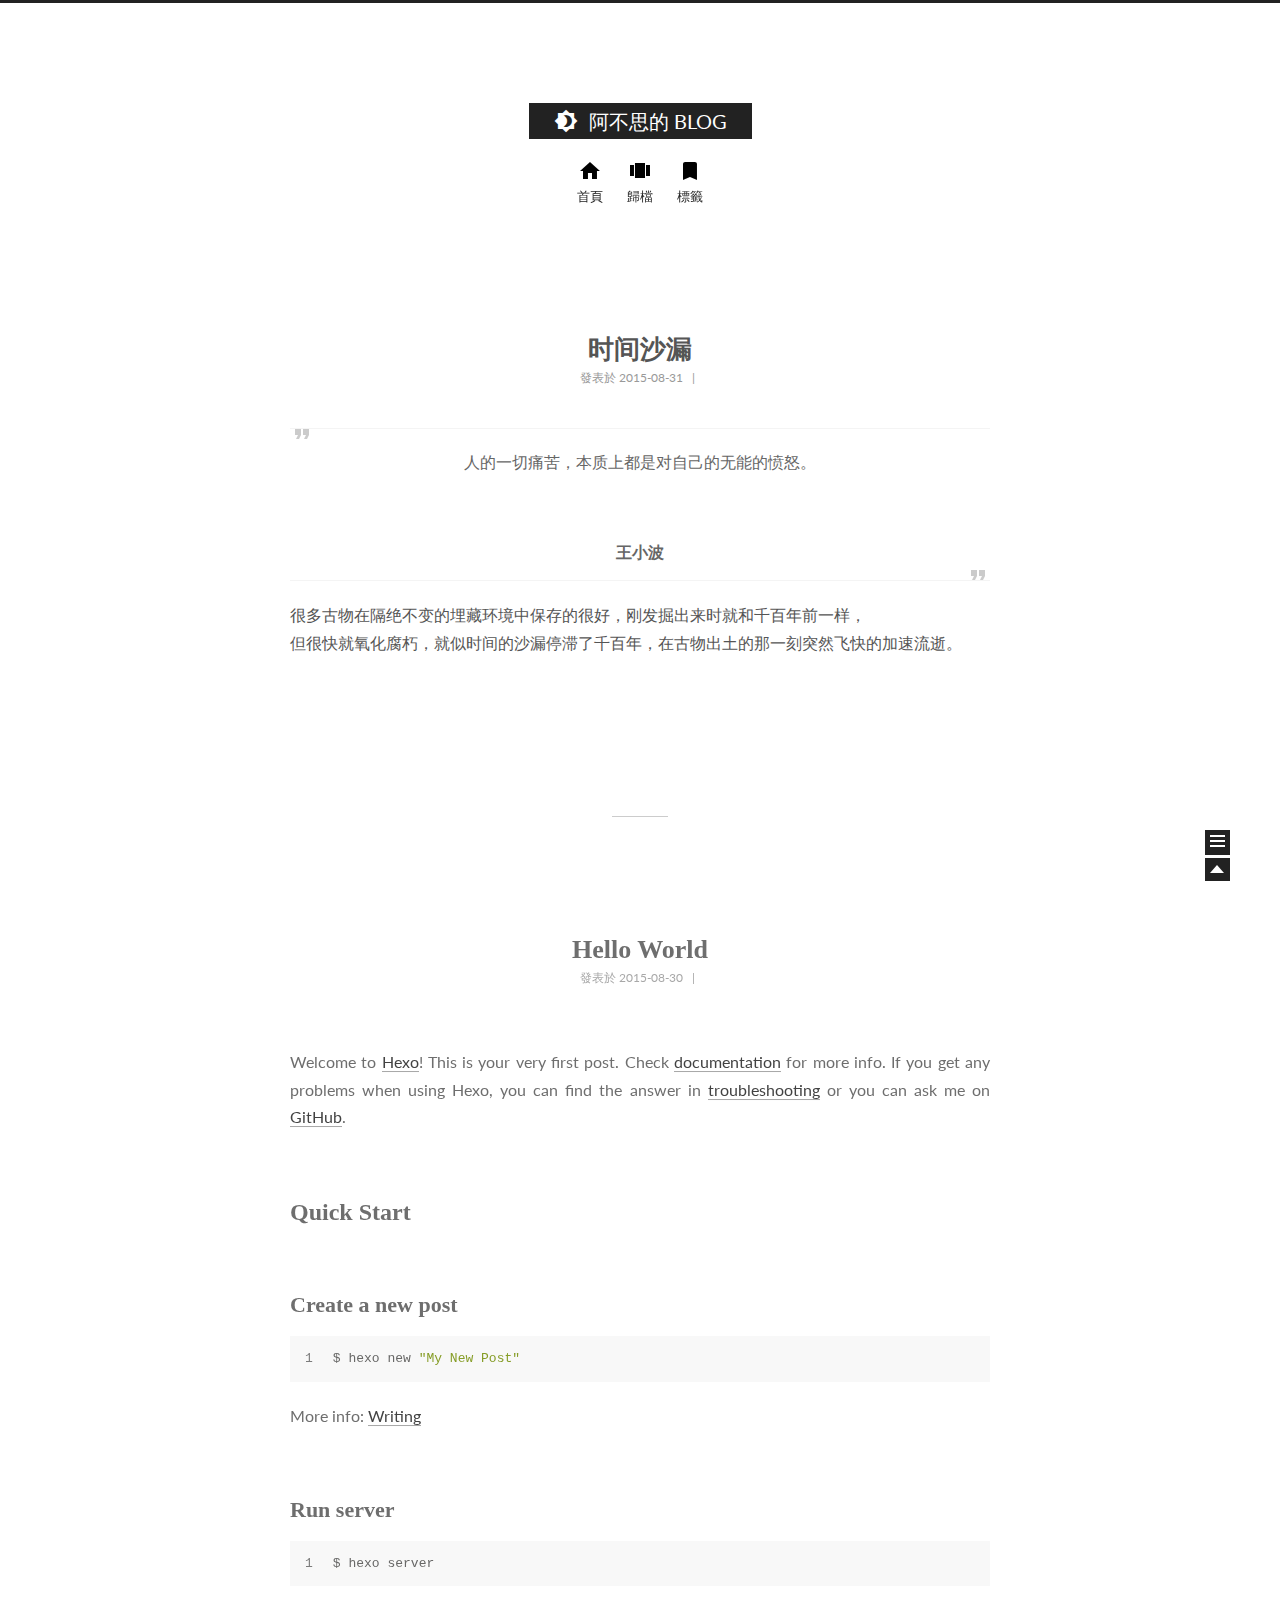
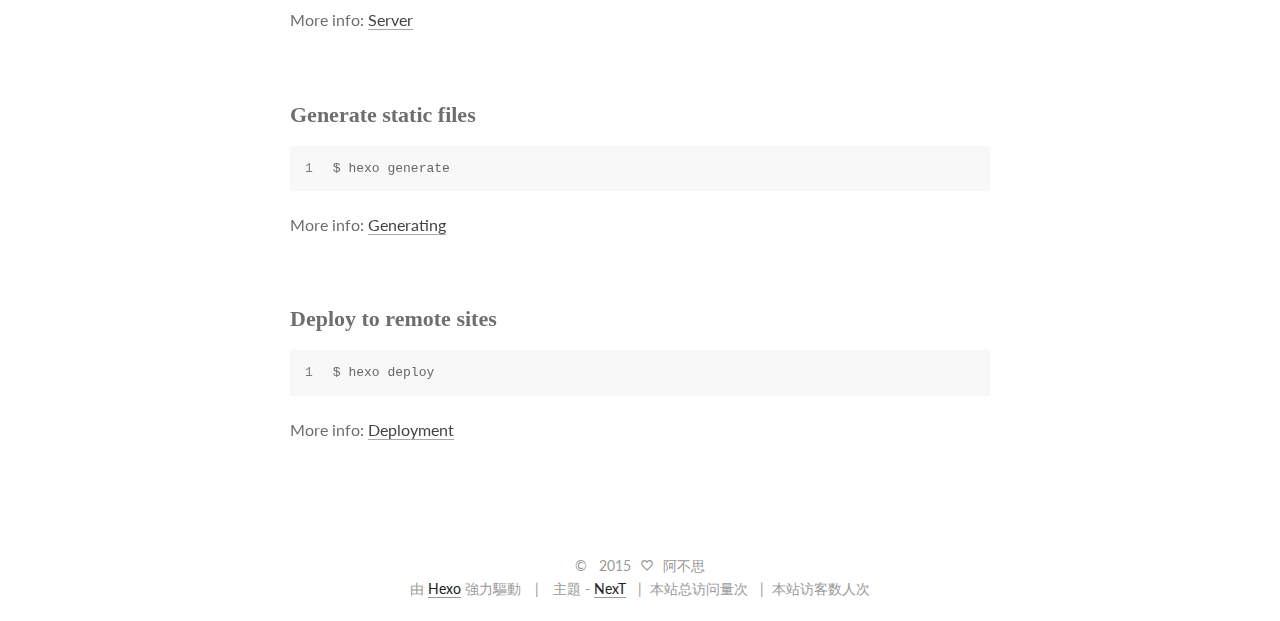
<file: index.html>
<!doctype html>
<html class="theme-next use-motion ">
<head>
  

<meta charset="UTF-8"/>
<meta http-equiv="X-UA-Compatible" content="IE=edge,chrome=1" />
<meta name="viewport" content="width=device-width, initial-scale=1, maximum-scale=1"/>


<meta http-equiv="Cache-Control" content="no-transform" />
<meta http-equiv="Cache-Control" content="no-siteapp" />






  <link rel="stylesheet" type="text/css" href="/vendors/fancybox/source/jquery.fancybox.css?v=2.1.5"/>



  <link href='//fonts.googleapis.com/css?family=Lato:300,400,700,400italic&subset=latin,latin-ext' rel='stylesheet' type='text/css'>


<link rel="stylesheet" type="text/css" href="/css/main.css?v=0.4.5.1"/>




  <meta name="keywords" content="Hexo,next" />





  <link rel="shorticon icon" type="image/x-icon" href="/favicon.ico?v=0.4.5.1" />


<meta name="description">
<meta property="og:type" content="website">
<meta property="og:title" content="阿不思的 BLOG">
<meta property="og:url" content="http://yoursite.com/index.html">
<meta property="og:site_name" content="阿不思的 BLOG">
<meta property="og:description">
<meta name="twitter:card" content="summary">
<meta name="twitter:title" content="阿不思的 BLOG">
<meta name="twitter:description">


<script type="text/javascript" id="hexo.configuration">
  var CONFIG = {
    scheme: '',
    sidebar: 'hide'
  };
</script>

  <title> 阿不思的 BLOG </title>
</head>

<body itemscope itemtype="http://schema.org/WebPage" lang="">

  <!--[if lte IE 8]>
  <div style=' clear: both; height: 59px; padding:0 0 0 15px; position: relative;margin:0 auto;'>
    <a href="http://windows.microsoft.com/en-US/internet-explorer/products/ie/home?ocid=ie6_countdown_bannercode">
      <img src="http://7u2nvr.com1.z0.glb.clouddn.com/picouterie.jpg" border="0" height="42" width="820"
           alt="You are using an outdated browser. For a faster, safer browsing experience, upgrade for free today or use other browser ,like chrome firefox safari."
           style='margin-left:auto;margin-right:auto;display: block;'/>
    </a>
  </div>
<![endif]-->
  

  <script type="text/javascript">
    var _hmt = _hmt || [];
    (function() {
      var hm = document.createElement("script");
      hm.src = "//hm.baidu.com/hm.js?976d9c7e65ac198fc6748b44a1c73de8";
      var s = document.getElementsByTagName("script")[0];
      s.parentNode.insertBefore(hm, s);
    })();
  </script>



  <div class="container one-column 
   page-home 
">
    <div class="headband"></div>

    <header id="header" class="header" itemscope itemtype="http://schema.org/WPHeader">
      <div class="header-inner"><h1 class="site-meta">
  <span class="logo-line-before"><i></i></span>
  <a href="/" class="brand" rel="start">
      <span class="logo">
        <i class="icon-next-logo"></i>
      </span>
      <span class="site-title">阿不思的 BLOG</span>
  </a>
  <span class="logo-line-after"><i></i></span>
</h1>

<div class="site-nav-toggle">
  <button>
    <span class="btn-bar"></span>
    <span class="btn-bar"></span>
    <span class="btn-bar"></span>
  </button>
</div>

<nav class="site-nav">
  

  
    <ul id="menu" class="menu ">
      
        
        <li class="menu-item menu-item-home">
          <a href="/" rel="section">
            <i class="menu-item-icon icon-next-home"></i> <br />
            首頁
          </a>
        </li>
      
        
        <li class="menu-item menu-item-archives">
          <a href="/archives" rel="section">
            <i class="menu-item-icon icon-next-archives"></i> <br />
            歸檔
          </a>
        </li>
      
        
        <li class="menu-item menu-item-tags">
          <a href="/tags" rel="section">
            <i class="menu-item-icon icon-next-tags"></i> <br />
            標籤
          </a>
        </li>
      

      
      
    </ul>
  

  
</nav>

 </div>
    </header>

    <main id="main" class="main">
      <div class="main-inner">
        <div id="content" class="content"> 
  <section id="posts" class="posts-expand">
    
      

  <article class="post post-type-normal " itemscope itemtype="http://schema.org/Article">
    <header class="post-header">

      
      
        <h1 class="post-title" itemprop="name headline">
          
          
            
              <a class="post-title-link" href="/2015/08/31/first/" itemprop="url">
                时间沙漏
              </a>
            
          
        </h1>
      

      <div class="post-meta">
        <span class="post-time">
          發表於
          <time itemprop="dateCreated" datetime="2015-08-31T22:07:13+08:00" content="2015-08-31">
            2015-08-31
          </time>
        </span>


        

        

        
          
            <span class="post-comments-count">
              &nbsp; | &nbsp;
              <a href="/2015/08/31/first/#comments" itemprop="discussionUrl">
                <span class="post-comments-count ds-thread-count" data-thread-key="2015/08/31/first/" itemprop="commentsCount"></span>
              </a>
            </span>
          
        
      </div>
    </header>

    <div class="post-body">

      
      

      
        
          <span itemprop="articleBody"><!-- Built-in tag (Require NexT 0.4.5 or above) -->
<blockquote class="blockquote-center"><p>人的一切痛苦，本质上都是对自己的无能的愤怒。</p>
<h6 id="王小波">王小波</h6></blockquote>
<p>很多古物在隔绝不变的埋藏环境中保存的很好，刚发掘出来时就和千百年前一样，<br>但很快就氧化腐朽，就似时间的沙漏停滞了千百年，在古物出土的那一刻突然飞快的加速流逝。</p>
</span>
        
      
    </div>

    <footer class="post-footer">
      

      

      
      
        <div class="post-eof"></div>
      
    </footer>
  </article>


    
      

  <article class="post post-type-normal " itemscope itemtype="http://schema.org/Article">
    <header class="post-header">

      
      
        <h1 class="post-title" itemprop="name headline">
          
          
            
              <a class="post-title-link" href="/2015/08/30/hello-world/" itemprop="url">
                Hello World
              </a>
            
          
        </h1>
      

      <div class="post-meta">
        <span class="post-time">
          發表於
          <time itemprop="dateCreated" datetime="2015-08-30T22:07:13+08:00" content="2015-08-30">
            2015-08-30
          </time>
        </span>


        

        

        
          
            <span class="post-comments-count">
              &nbsp; | &nbsp;
              <a href="/2015/08/30/hello-world/#comments" itemprop="discussionUrl">
                <span class="post-comments-count ds-thread-count" data-thread-key="2015/08/30/hello-world/" itemprop="commentsCount"></span>
              </a>
            </span>
          
        
      </div>
    </header>

    <div class="post-body">

      
      

      
        
          <span itemprop="articleBody"><p>Welcome to <a href="http://hexo.io/" target="_blank" rel="external">Hexo</a>! This is your very first post. Check <a href="http://hexo.io/docs/" target="_blank" rel="external">documentation</a> for more info. If you get any problems when using Hexo, you can find the answer in <a href="http://hexo.io/docs/troubleshooting.html" target="_blank" rel="external">troubleshooting</a> or you can ask me on <a href="https://github.com/hexojs/hexo/issues" target="_blank" rel="external">GitHub</a>.</p>
<h2 id="Quick_Start">Quick Start</h2><h3 id="Create_a_new_post">Create a new post</h3><figure class="highlight bash"><table><tr><td class="gutter"><pre><span class="line">1</span><br></pre></td><td class="code"><pre><span class="line">$ hexo new <span class="string">"My New Post"</span></span><br></pre></td></tr></table></figure>
<p>More info: <a href="http://hexo.io/docs/writing.html" target="_blank" rel="external">Writing</a></p>
<h3 id="Run_server">Run server</h3><figure class="highlight bash"><table><tr><td class="gutter"><pre><span class="line">1</span><br></pre></td><td class="code"><pre><span class="line">$ hexo server</span><br></pre></td></tr></table></figure>
<p>More info: <a href="http://hexo.io/docs/server.html" target="_blank" rel="external">Server</a></p>
<h3 id="Generate_static_files">Generate static files</h3><figure class="highlight bash"><table><tr><td class="gutter"><pre><span class="line">1</span><br></pre></td><td class="code"><pre><span class="line">$ hexo generate</span><br></pre></td></tr></table></figure>
<p>More info: <a href="http://hexo.io/docs/generating.html" target="_blank" rel="external">Generating</a></p>
<h3 id="Deploy_to_remote_sites">Deploy to remote sites</h3><figure class="highlight bash"><table><tr><td class="gutter"><pre><span class="line">1</span><br></pre></td><td class="code"><pre><span class="line">$ hexo deploy</span><br></pre></td></tr></table></figure>
<p>More info: <a href="http://hexo.io/docs/deployment.html" target="_blank" rel="external">Deployment</a></p>
</span>
        
      
    </div>

    <footer class="post-footer">
      

      

      
      
        <div class="post-eof"></div>
      
    </footer>
  </article>


    
  </section>

  
 </div>

        

        
      </div>

      
  
  <div class="sidebar-toggle">
    <div class="sidebar-toggle-line-wrap">
      <span class="sidebar-toggle-line sidebar-toggle-line-first"></span>
      <span class="sidebar-toggle-line sidebar-toggle-line-middle"></span>
      <span class="sidebar-toggle-line sidebar-toggle-line-last"></span>
    </div>
  </div>

  <aside id="sidebar" class="sidebar">
    <div class="sidebar-inner">

      

      <section class="site-overview">
        <div class="site-author motion-element" itemprop="author" itemscope itemtype="http://schema.org/Person">
          <img class="site-author-image" src="/uploads/avatar.jpg" alt="阿不思" itemprop="image"/>
          <p class="site-author-name" itemprop="name">阿不思</p>
        </div>
        <p class="site-description motion-element" itemprop="description"></p>
        <nav class="site-state motion-element">
          <div class="site-state-item site-state-posts">
            <a href="/archives">
              <span class="site-state-item-count">2</span>
              <span class="site-state-item-name">文章</span>
            </a>
          </div>

          <div class="site-state-item site-state-categories">
            
              <span class="site-state-item-count">0</span>
              <span class="site-state-item-name">分類</span>
              
          </div>

          <div class="site-state-item site-state-tags">
            <a href="/tags">
              <span class="site-state-item-count">1</span>
              <span class="site-state-item-name">標籤</span>
              </a>
          </div>

        </nav>

        

        <div class="links-of-author motion-element">
          
            
              <span class="links-of-author-item">
                <a href="https://github.com/albus0x01" target="_blank">github</a>
              </span>
            
          
        </div>

        
        

        <div class="links-of-author motion-element">
          
        </div>

      </section>

      

    </div>
  </aside>


    </main>

    <footer id="footer" class="footer">
      <div class="footer-inner"> <div class="copyright" >
  
  &copy; &nbsp; 
  <span itemprop="copyrightYear">2015</span>
  <span class="with-love">
    <i class="icon-next-heart"></i>
  </span>
  <span class="author" itemprop="copyrightHolder">阿不思</span>
</div>

<div class="powered-by">
  由 <a class="theme-link" href="http://hexo.io">Hexo</a> 強力驅動
</div>

<div class="theme-info">
  主題 -
  <a class="theme-link" href="https://github.com/iissnan/hexo-theme-next">
    NexT
  </a>
</div>



<script async src="https://dn-lbstatics.qbox.me/busuanzi/2.3/busuanzi.pure.mini.js">
</script>
<span id="busuanzi_container_site_pv">
    &nbsp; | &nbsp;本站总访问量<span id="busuanzi_value_site_pv"></span>次
</span>
<span id="busuanzi_container_site_uv">
  &nbsp; | &nbsp;本站访客数<span id="busuanzi_value_site_uv"></span>人次
</span> </div>
    </footer>

    <div class="back-to-top"></div>
  </div>

  <script type="text/javascript" src="/vendors/jquery/index.js?v=2.1.3"></script>

  
  
  
    

  
    
  

  <script type="text/javascript">
    var duoshuoQuery = {short_name:"albus"};
    (function() {
      var ds = document.createElement('script');
      ds.type = 'text/javascript';ds.async = true;
      ds.src = (document.location.protocol == 'https:' ? 'https:' : 'http:') + '//static.duoshuo.com/embed.js';
      ds.charset = 'UTF-8';
      (document.getElementsByTagName('head')[0]
      || document.getElementsByTagName('body')[0]).appendChild(ds);
    })();
  </script>
    
     
  	<script src="/js/ua-parser.min.js"></script>
  	<script src="/js/hook-duoshuo.js"></script>
  

    
  
  
  <script type="text/javascript" src="/vendors/fancybox/source/jquery.fancybox.pack.js"></script>
  <script type="text/javascript" src="/js/fancy-box.js?v=0.4.5.1"></script>


  <script type="text/javascript" src="/js/helpers.js?v=0.4.5.1"></script>
  

  <script type="text/javascript" src="/vendors/velocity/velocity.min.js"></script>
  <script type="text/javascript" src="/vendors/velocity/velocity.ui.min.js"></script>

  <script type="text/javascript" src="/js/motion_global.js?v=0.4.5.1" id="motion.global"></script>




  <script type="text/javascript" src="/js/nav-toggle.js?v=0.4.5.1"></script>
  <script type="text/javascript" src="/vendors/fastclick/lib/fastclick.min.js?v=1.0.6"></script>

  

  <script type="text/javascript">
    $(document).ready(function () {
      if (CONFIG.sidebar === 'always') {
        displaySidebar();
      }
      if (isMobile()) {
        FastClick.attach(document.body);
      }
    });
  </script>

  
<script type="text/x-mathjax-config">
  MathJax.Hub.Config({
    tex2jax: {
      inlineMath: [ ['$','$'], ["\\(","\\)"]  ],
      processEscapes: true,
      skipTags: ['script', 'noscript', 'style', 'textarea', 'pre', 'code']
    }
  });
</script>

<script type="text/x-mathjax-config">
  MathJax.Hub.Queue(function() {
    var all = MathJax.Hub.getAllJax(), i;
    for (i=0; i < all.length; i += 1) {
      all[i].SourceElement().parentNode.className += ' has-jax';
    }
  });
</script>

<script type="text/javascript" src="https://cdn.mathjax.org/mathjax/latest/MathJax.js?config=TeX-AMS-MML_HTMLorMML"></script>


  
  

  
  <script type="text/javascript" src="/js/lazyload.js"></script>
  <script type="text/javascript">
    $(function () {
      $("#posts").find('img').lazyload({
        placeholder: "/images/loading.gif",
        effect: "fadeIn"
      });
    });
  </script>
</body>
</html>
</file>
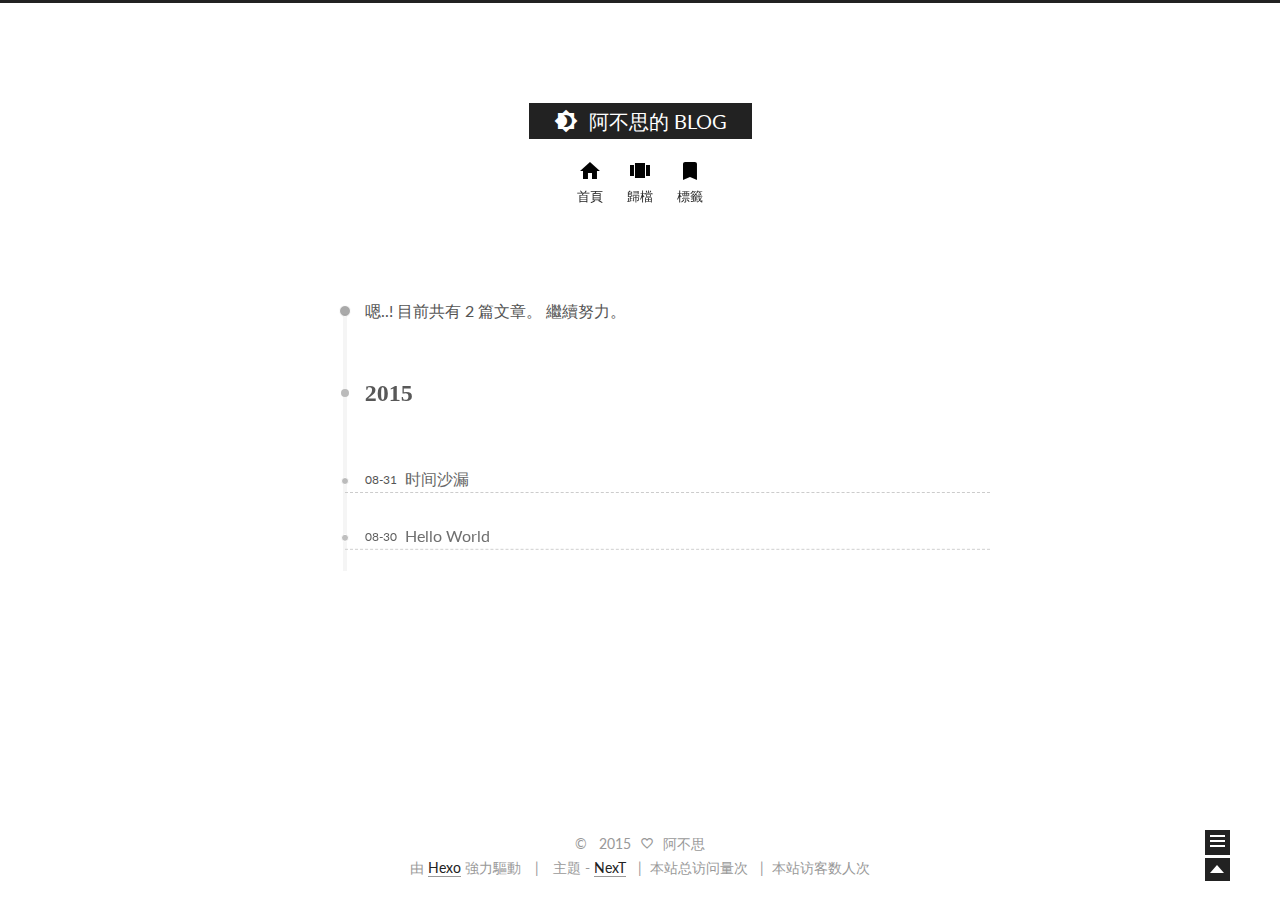
<file: archives/index.html>
<!doctype html>
<html class="theme-next use-motion ">
<head>
  

<meta charset="UTF-8"/>
<meta http-equiv="X-UA-Compatible" content="IE=edge,chrome=1" />
<meta name="viewport" content="width=device-width, initial-scale=1, maximum-scale=1"/>


<meta http-equiv="Cache-Control" content="no-transform" />
<meta http-equiv="Cache-Control" content="no-siteapp" />






  <link rel="stylesheet" type="text/css" href="/vendors/fancybox/source/jquery.fancybox.css?v=2.1.5"/>



  <link href='//fonts.googleapis.com/css?family=Lato:300,400,700,400italic&subset=latin,latin-ext' rel='stylesheet' type='text/css'>


<link rel="stylesheet" type="text/css" href="/css/main.css?v=0.4.5.1"/>




  <meta name="keywords" content="Hexo,next" />





  <link rel="shorticon icon" type="image/x-icon" href="/favicon.ico?v=0.4.5.1" />


<meta name="description">
<meta property="og:type" content="website">
<meta property="og:title" content="阿不思的 BLOG">
<meta property="og:url" content="http://yoursite.com/archives/index.html">
<meta property="og:site_name" content="阿不思的 BLOG">
<meta property="og:description">
<meta name="twitter:card" content="summary">
<meta name="twitter:title" content="阿不思的 BLOG">
<meta name="twitter:description">


<script type="text/javascript" id="hexo.configuration">
  var CONFIG = {
    scheme: '',
    sidebar: 'hide'
  };
</script>

  <title> 歸檔 | 阿不思的 BLOG </title>
</head>

<body itemscope itemtype="http://schema.org/WebPage" lang="">

  <!--[if lte IE 8]>
  <div style=' clear: both; height: 59px; padding:0 0 0 15px; position: relative;margin:0 auto;'>
    <a href="http://windows.microsoft.com/en-US/internet-explorer/products/ie/home?ocid=ie6_countdown_bannercode">
      <img src="http://7u2nvr.com1.z0.glb.clouddn.com/picouterie.jpg" border="0" height="42" width="820"
           alt="You are using an outdated browser. For a faster, safer browsing experience, upgrade for free today or use other browser ,like chrome firefox safari."
           style='margin-left:auto;margin-right:auto;display: block;'/>
    </a>
  </div>
<![endif]-->
  

  <script type="text/javascript">
    var _hmt = _hmt || [];
    (function() {
      var hm = document.createElement("script");
      hm.src = "//hm.baidu.com/hm.js?976d9c7e65ac198fc6748b44a1c73de8";
      var s = document.getElementsByTagName("script")[0];
      s.parentNode.insertBefore(hm, s);
    })();
  </script>



  <div class="container one-column  page-archive ">
    <div class="headband"></div>

    <header id="header" class="header" itemscope itemtype="http://schema.org/WPHeader">
      <div class="header-inner"><h1 class="site-meta">
  <span class="logo-line-before"><i></i></span>
  <a href="/" class="brand" rel="start">
      <span class="logo">
        <i class="icon-next-logo"></i>
      </span>
      <span class="site-title">阿不思的 BLOG</span>
  </a>
  <span class="logo-line-after"><i></i></span>
</h1>

<div class="site-nav-toggle">
  <button>
    <span class="btn-bar"></span>
    <span class="btn-bar"></span>
    <span class="btn-bar"></span>
  </button>
</div>

<nav class="site-nav">
  

  
    <ul id="menu" class="menu ">
      
        
        <li class="menu-item menu-item-home">
          <a href="/" rel="section">
            <i class="menu-item-icon icon-next-home"></i> <br />
            首頁
          </a>
        </li>
      
        
        <li class="menu-item menu-item-archives">
          <a href="/archives" rel="section">
            <i class="menu-item-icon icon-next-archives"></i> <br />
            歸檔
          </a>
        </li>
      
        
        <li class="menu-item menu-item-tags">
          <a href="/tags" rel="section">
            <i class="menu-item-icon icon-next-tags"></i> <br />
            標籤
          </a>
        </li>
      

      
      
    </ul>
  

  
</nav>

 </div>
    </header>

    <main id="main" class="main">
      <div class="main-inner">
        <div id="content" class="content"> 

  <section id="posts" class="posts-collapse">
    <span class="archive-move-on"></span>

    <span class="archive-page-counter">
      
      
      
        
      
      嗯..! 目前共有 2 篇文章。 繼續努力。
    </span>

    

      
      
      

      
        
        <div class="collection-title">
          <h2 class="archive-year motion-element" id="archive-year-2015">2015</h2>
        </div>
      
      

      

  <article class="post post-type-normal"itemscope itemtype="http://schema.org/Article">
    <header class="post-header">

      <h1 class="post-title">
        
            <a class="post-title-link" href="/2015/08/31/first/" itemprop="url">
              <span itemprop="name">时间沙漏</span>
            </a>
        
      </h1>

      <div class="post-meta">
        <time class="post-time" datetime="2015-08-31T14:07:13.000Z" itemprop="dateCreated" content="2015-08-31"> 08-31 </time>
      </div>

    </header>
  </article>



    

      
      
      

      
      

      

  <article class="post post-type-normal"itemscope itemtype="http://schema.org/Article">
    <header class="post-header">

      <h1 class="post-title">
        
            <a class="post-title-link" href="/2015/08/30/hello-world/" itemprop="url">
              <span itemprop="name">Hello World</span>
            </a>
        
      </h1>

      <div class="post-meta">
        <time class="post-time" datetime="2015-08-30T14:07:13.000Z" itemprop="dateCreated" content="2015-08-30"> 08-30 </time>
      </div>

    </header>
  </article>



    

  </section>

  

 </div>

        

        
      </div>

      
  
  <div class="sidebar-toggle">
    <div class="sidebar-toggle-line-wrap">
      <span class="sidebar-toggle-line sidebar-toggle-line-first"></span>
      <span class="sidebar-toggle-line sidebar-toggle-line-middle"></span>
      <span class="sidebar-toggle-line sidebar-toggle-line-last"></span>
    </div>
  </div>

  <aside id="sidebar" class="sidebar">
    <div class="sidebar-inner">

      

      <section class="site-overview">
        <div class="site-author motion-element" itemprop="author" itemscope itemtype="http://schema.org/Person">
          <img class="site-author-image" src="/uploads/avatar.jpg" alt="阿不思" itemprop="image"/>
          <p class="site-author-name" itemprop="name">阿不思</p>
        </div>
        <p class="site-description motion-element" itemprop="description"></p>
        <nav class="site-state motion-element">
          <div class="site-state-item site-state-posts">
            <a href="/archives">
              <span class="site-state-item-count">2</span>
              <span class="site-state-item-name">文章</span>
            </a>
          </div>

          <div class="site-state-item site-state-categories">
            
              <span class="site-state-item-count">0</span>
              <span class="site-state-item-name">分類</span>
              
          </div>

          <div class="site-state-item site-state-tags">
            <a href="/tags">
              <span class="site-state-item-count">1</span>
              <span class="site-state-item-name">標籤</span>
              </a>
          </div>

        </nav>

        

        <div class="links-of-author motion-element">
          
            
              <span class="links-of-author-item">
                <a href="https://github.com/albus0x01" target="_blank">github</a>
              </span>
            
          
        </div>

        
        

        <div class="links-of-author motion-element">
          
        </div>

      </section>

      

    </div>
  </aside>


    </main>

    <footer id="footer" class="footer">
      <div class="footer-inner"> <div class="copyright" >
  
  &copy; &nbsp; 
  <span itemprop="copyrightYear">2015</span>
  <span class="with-love">
    <i class="icon-next-heart"></i>
  </span>
  <span class="author" itemprop="copyrightHolder">阿不思</span>
</div>

<div class="powered-by">
  由 <a class="theme-link" href="http://hexo.io">Hexo</a> 強力驅動
</div>

<div class="theme-info">
  主題 -
  <a class="theme-link" href="https://github.com/iissnan/hexo-theme-next">
    NexT
  </a>
</div>



<script async src="https://dn-lbstatics.qbox.me/busuanzi/2.3/busuanzi.pure.mini.js">
</script>
<span id="busuanzi_container_site_pv">
    &nbsp; | &nbsp;本站总访问量<span id="busuanzi_value_site_pv"></span>次
</span>
<span id="busuanzi_container_site_uv">
  &nbsp; | &nbsp;本站访客数<span id="busuanzi_value_site_uv"></span>人次
</span> </div>
    </footer>

    <div class="back-to-top"></div>
  </div>

  <script type="text/javascript" src="/vendors/jquery/index.js?v=2.1.3"></script>

  
  
  
    <script type="text/javascript">
      postMotionOptions = {stagger: 100, drag: true};
    </script>
  

  
    

  
    
  

  <script type="text/javascript">
    var duoshuoQuery = {short_name:"albus"};
    (function() {
      var ds = document.createElement('script');
      ds.type = 'text/javascript';ds.async = true;
      ds.src = (document.location.protocol == 'https:' ? 'https:' : 'http:') + '//static.duoshuo.com/embed.js';
      ds.charset = 'UTF-8';
      (document.getElementsByTagName('head')[0]
      || document.getElementsByTagName('body')[0]).appendChild(ds);
    })();
  </script>
    
     
  	<script src="/js/ua-parser.min.js"></script>
  	<script src="/js/hook-duoshuo.js"></script>
  

    
  
  
  <script type="text/javascript" src="/vendors/fancybox/source/jquery.fancybox.pack.js"></script>
  <script type="text/javascript" src="/js/fancy-box.js?v=0.4.5.1"></script>


  <script type="text/javascript" src="/js/helpers.js?v=0.4.5.1"></script>
  

  <script type="text/javascript" src="/vendors/velocity/velocity.min.js"></script>
  <script type="text/javascript" src="/vendors/velocity/velocity.ui.min.js"></script>

  <script type="text/javascript" src="/js/motion_global.js?v=0.4.5.1" id="motion.global"></script>




  <script type="text/javascript" src="/js/nav-toggle.js?v=0.4.5.1"></script>
  <script type="text/javascript" src="/vendors/fastclick/lib/fastclick.min.js?v=1.0.6"></script>

  
  
    <script type="text/javascript" id="motion.page.archive">
      $('.archive-year').velocity('transition.slideLeftIn');
    </script>
  


  <script type="text/javascript">
    $(document).ready(function () {
      if (CONFIG.sidebar === 'always') {
        displaySidebar();
      }
      if (isMobile()) {
        FastClick.attach(document.body);
      }
    });
  </script>

  
<script type="text/x-mathjax-config">
  MathJax.Hub.Config({
    tex2jax: {
      inlineMath: [ ['$','$'], ["\\(","\\)"]  ],
      processEscapes: true,
      skipTags: ['script', 'noscript', 'style', 'textarea', 'pre', 'code']
    }
  });
</script>

<script type="text/x-mathjax-config">
  MathJax.Hub.Queue(function() {
    var all = MathJax.Hub.getAllJax(), i;
    for (i=0; i < all.length; i += 1) {
      all[i].SourceElement().parentNode.className += ' has-jax';
    }
  });
</script>

<script type="text/javascript" src="https://cdn.mathjax.org/mathjax/latest/MathJax.js?config=TeX-AMS-MML_HTMLorMML"></script>


  
  

  
  <script type="text/javascript" src="/js/lazyload.js"></script>
  <script type="text/javascript">
    $(function () {
      $("#posts").find('img').lazyload({
        placeholder: "/images/loading.gif",
        effect: "fadeIn"
      });
    });
  </script>
</body>
</html>
</file>
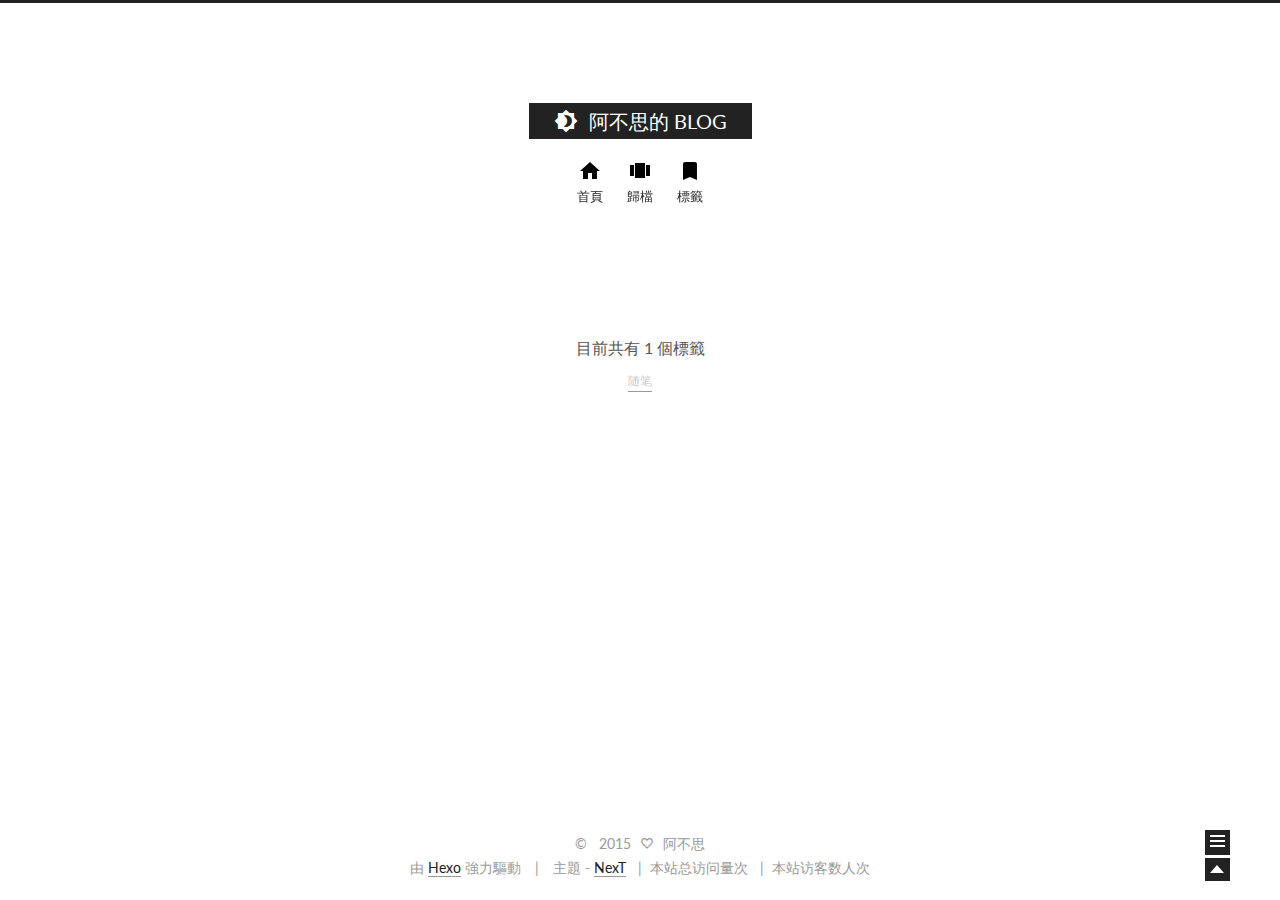
<file: tags/index.html>
<!doctype html>
<html class="theme-next use-motion ">
<head>
  

<meta charset="UTF-8"/>
<meta http-equiv="X-UA-Compatible" content="IE=edge,chrome=1" />
<meta name="viewport" content="width=device-width, initial-scale=1, maximum-scale=1"/>


<meta http-equiv="Cache-Control" content="no-transform" />
<meta http-equiv="Cache-Control" content="no-siteapp" />






  <link rel="stylesheet" type="text/css" href="/vendors/fancybox/source/jquery.fancybox.css?v=2.1.5"/>



  <link href='//fonts.googleapis.com/css?family=Lato:300,400,700,400italic&subset=latin,latin-ext' rel='stylesheet' type='text/css'>


<link rel="stylesheet" type="text/css" href="/css/main.css?v=0.4.5.1"/>




  <meta name="keywords" content="Hexo,next" />





  <link rel="shorticon icon" type="image/x-icon" href="/favicon.ico?v=0.4.5.1" />


<meta name="description">
<meta property="og:type" content="website">
<meta property="og:title" content="Tagcloud">
<meta property="og:url" content="http://yoursite.com/tags/index.html">
<meta property="og:site_name" content="阿不思的 BLOG">
<meta property="og:description">
<meta property="og:updated_time" content="2015-08-31T13:15:37.608Z">
<meta name="twitter:card" content="summary">
<meta name="twitter:title" content="Tagcloud">
<meta name="twitter:description">


<script type="text/javascript" id="hexo.configuration">
  var CONFIG = {
    scheme: '',
    sidebar: 'hide'
  };
</script>

  <title>
  

  
    標籤 | 阿不思的 BLOG
  
</title>
</head>

<body itemscope itemtype="http://schema.org/WebPage" lang="">

  <!--[if lte IE 8]>
  <div style=' clear: both; height: 59px; padding:0 0 0 15px; position: relative;margin:0 auto;'>
    <a href="http://windows.microsoft.com/en-US/internet-explorer/products/ie/home?ocid=ie6_countdown_bannercode">
      <img src="http://7u2nvr.com1.z0.glb.clouddn.com/picouterie.jpg" border="0" height="42" width="820"
           alt="You are using an outdated browser. For a faster, safer browsing experience, upgrade for free today or use other browser ,like chrome firefox safari."
           style='margin-left:auto;margin-right:auto;display: block;'/>
    </a>
  </div>
<![endif]-->
  

  <script type="text/javascript">
    var _hmt = _hmt || [];
    (function() {
      var hm = document.createElement("script");
      hm.src = "//hm.baidu.com/hm.js?976d9c7e65ac198fc6748b44a1c73de8";
      var s = document.getElementsByTagName("script")[0];
      s.parentNode.insertBefore(hm, s);
    })();
  </script>



  <div class="container one-column ">
    <div class="headband"></div>

    <header id="header" class="header" itemscope itemtype="http://schema.org/WPHeader">
      <div class="header-inner"><h1 class="site-meta">
  <span class="logo-line-before"><i></i></span>
  <a href="/" class="brand" rel="start">
      <span class="logo">
        <i class="icon-next-logo"></i>
      </span>
      <span class="site-title">阿不思的 BLOG</span>
  </a>
  <span class="logo-line-after"><i></i></span>
</h1>

<div class="site-nav-toggle">
  <button>
    <span class="btn-bar"></span>
    <span class="btn-bar"></span>
    <span class="btn-bar"></span>
  </button>
</div>

<nav class="site-nav">
  

  
    <ul id="menu" class="menu ">
      
        
        <li class="menu-item menu-item-home">
          <a href="/" rel="section">
            <i class="menu-item-icon icon-next-home"></i> <br />
            首頁
          </a>
        </li>
      
        
        <li class="menu-item menu-item-archives">
          <a href="/archives" rel="section">
            <i class="menu-item-icon icon-next-archives"></i> <br />
            歸檔
          </a>
        </li>
      
        
        <li class="menu-item menu-item-tags">
          <a href="/tags" rel="section">
            <i class="menu-item-icon icon-next-tags"></i> <br />
            標籤
          </a>
        </li>
      

      
      
    </ul>
  

  
</nav>

 </div>
    </header>

    <main id="main" class="main">
      <div class="main-inner">
        <div id="content" class="content"> 

  <div id="posts" class="posts-expand">
    
    
      <div class="tag-cloud">
        <div class="tag-cloud-title">
            目前共有 1 個標籤
        </div>
        <div class="tag-cloud-tags">
          <a href="/tags/随笔/" style="font-size: 12px; color: #ccc">随笔</a>
        </div>
      </div>
    
  </div>

 </div>

        

        
      </div>

      
  
  <div class="sidebar-toggle">
    <div class="sidebar-toggle-line-wrap">
      <span class="sidebar-toggle-line sidebar-toggle-line-first"></span>
      <span class="sidebar-toggle-line sidebar-toggle-line-middle"></span>
      <span class="sidebar-toggle-line sidebar-toggle-line-last"></span>
    </div>
  </div>

  <aside id="sidebar" class="sidebar">
    <div class="sidebar-inner">

      

      <section class="site-overview">
        <div class="site-author motion-element" itemprop="author" itemscope itemtype="http://schema.org/Person">
          <img class="site-author-image" src="/uploads/avatar.jpg" alt="阿不思" itemprop="image"/>
          <p class="site-author-name" itemprop="name">阿不思</p>
        </div>
        <p class="site-description motion-element" itemprop="description"></p>
        <nav class="site-state motion-element">
          <div class="site-state-item site-state-posts">
            <a href="/archives">
              <span class="site-state-item-count">2</span>
              <span class="site-state-item-name">文章</span>
            </a>
          </div>

          <div class="site-state-item site-state-categories">
            
              <span class="site-state-item-count">0</span>
              <span class="site-state-item-name">分類</span>
              
          </div>

          <div class="site-state-item site-state-tags">
            <a href="/tags">
              <span class="site-state-item-count">1</span>
              <span class="site-state-item-name">標籤</span>
              </a>
          </div>

        </nav>

        

        <div class="links-of-author motion-element">
          
            
              <span class="links-of-author-item">
                <a href="https://github.com/albus0x01" target="_blank">github</a>
              </span>
            
          
        </div>

        
        

        <div class="links-of-author motion-element">
          
        </div>

      </section>

      

    </div>
  </aside>


    </main>

    <footer id="footer" class="footer">
      <div class="footer-inner"> <div class="copyright" >
  
  &copy; &nbsp; 
  <span itemprop="copyrightYear">2015</span>
  <span class="with-love">
    <i class="icon-next-heart"></i>
  </span>
  <span class="author" itemprop="copyrightHolder">阿不思</span>
</div>

<div class="powered-by">
  由 <a class="theme-link" href="http://hexo.io">Hexo</a> 強力驅動
</div>

<div class="theme-info">
  主題 -
  <a class="theme-link" href="https://github.com/iissnan/hexo-theme-next">
    NexT
  </a>
</div>



<script async src="https://dn-lbstatics.qbox.me/busuanzi/2.3/busuanzi.pure.mini.js">
</script>
<span id="busuanzi_container_site_pv">
    &nbsp; | &nbsp;本站总访问量<span id="busuanzi_value_site_pv"></span>次
</span>
<span id="busuanzi_container_site_uv">
  &nbsp; | &nbsp;本站访客数<span id="busuanzi_value_site_uv"></span>人次
</span> </div>
    </footer>

    <div class="back-to-top"></div>
  </div>

  <script type="text/javascript" src="/vendors/jquery/index.js?v=2.1.3"></script>

  
  
  
    

  
    
  

  <script type="text/javascript">
    var duoshuoQuery = {short_name:"albus"};
    (function() {
      var ds = document.createElement('script');
      ds.type = 'text/javascript';ds.async = true;
      ds.src = (document.location.protocol == 'https:' ? 'https:' : 'http:') + '//static.duoshuo.com/embed.js';
      ds.charset = 'UTF-8';
      (document.getElementsByTagName('head')[0]
      || document.getElementsByTagName('body')[0]).appendChild(ds);
    })();
  </script>
    
     
  	<script src="/js/ua-parser.min.js"></script>
  	<script src="/js/hook-duoshuo.js"></script>
  

    
  
  
  <script type="text/javascript" src="/vendors/fancybox/source/jquery.fancybox.pack.js"></script>
  <script type="text/javascript" src="/js/fancy-box.js?v=0.4.5.1"></script>


  <script type="text/javascript" src="/js/helpers.js?v=0.4.5.1"></script>
  

  <script type="text/javascript" src="/vendors/velocity/velocity.min.js"></script>
  <script type="text/javascript" src="/vendors/velocity/velocity.ui.min.js"></script>

  <script type="text/javascript" src="/js/motion_global.js?v=0.4.5.1" id="motion.global"></script>




  <script type="text/javascript" src="/js/nav-toggle.js?v=0.4.5.1"></script>
  <script type="text/javascript" src="/vendors/fastclick/lib/fastclick.min.js?v=1.0.6"></script>

  

  <script type="text/javascript">
    $(document).ready(function () {
      if (CONFIG.sidebar === 'always') {
        displaySidebar();
      }
      if (isMobile()) {
        FastClick.attach(document.body);
      }
    });
  </script>

  
<script type="text/x-mathjax-config">
  MathJax.Hub.Config({
    tex2jax: {
      inlineMath: [ ['$','$'], ["\\(","\\)"]  ],
      processEscapes: true,
      skipTags: ['script', 'noscript', 'style', 'textarea', 'pre', 'code']
    }
  });
</script>

<script type="text/x-mathjax-config">
  MathJax.Hub.Queue(function() {
    var all = MathJax.Hub.getAllJax(), i;
    for (i=0; i < all.length; i += 1) {
      all[i].SourceElement().parentNode.className += ' has-jax';
    }
  });
</script>

<script type="text/javascript" src="https://cdn.mathjax.org/mathjax/latest/MathJax.js?config=TeX-AMS-MML_HTMLorMML"></script>


  
  

  
  <script type="text/javascript" src="/js/lazyload.js"></script>
  <script type="text/javascript">
    $(function () {
      $("#posts").find('img').lazyload({
        placeholder: "/images/loading.gif",
        effect: "fadeIn"
      });
    });
  </script>
</body>
</html>
</file>
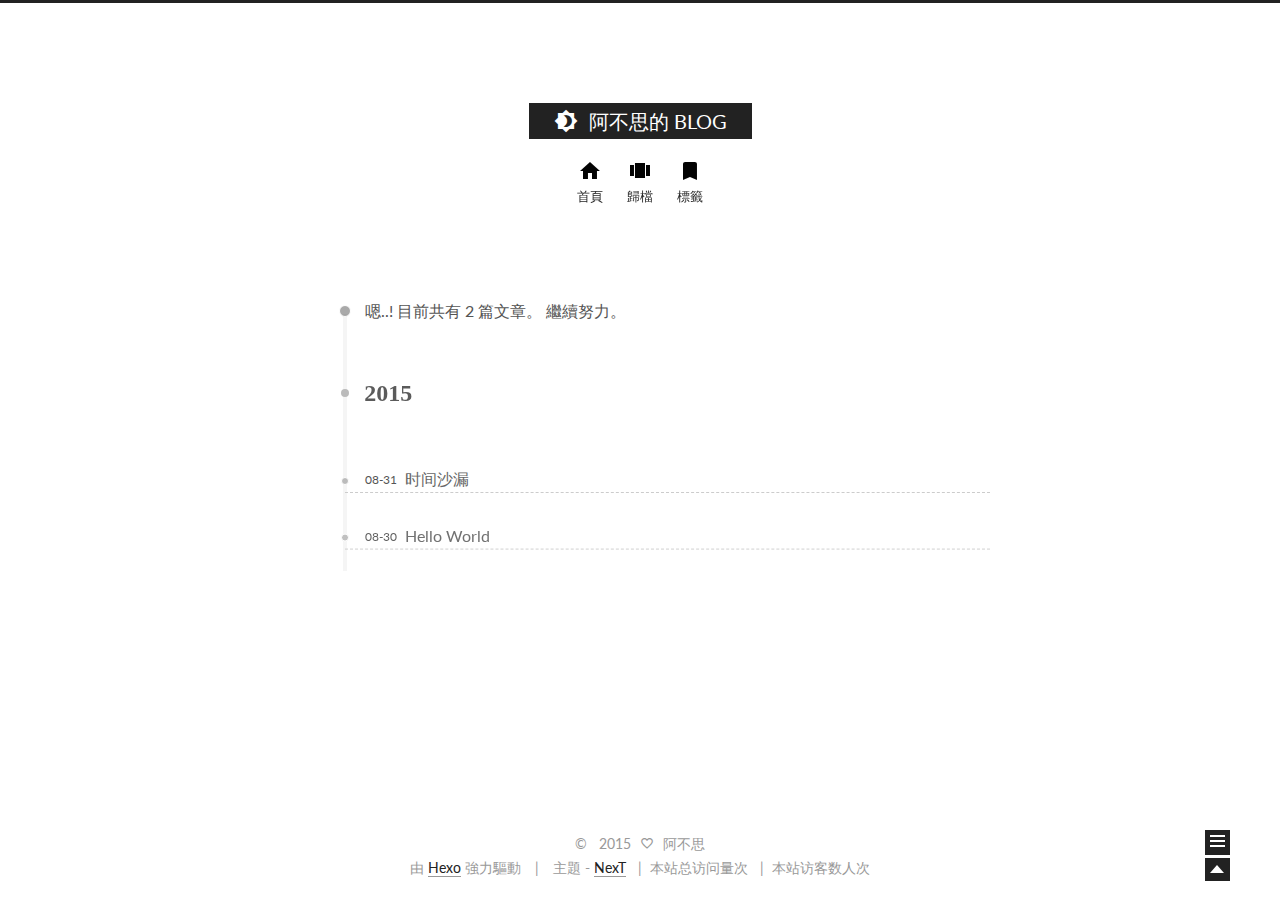
<file: archives/2015/index.html>
<!doctype html>
<html class="theme-next use-motion ">
<head>
  

<meta charset="UTF-8"/>
<meta http-equiv="X-UA-Compatible" content="IE=edge,chrome=1" />
<meta name="viewport" content="width=device-width, initial-scale=1, maximum-scale=1"/>


<meta http-equiv="Cache-Control" content="no-transform" />
<meta http-equiv="Cache-Control" content="no-siteapp" />






  <link rel="stylesheet" type="text/css" href="/vendors/fancybox/source/jquery.fancybox.css?v=2.1.5"/>



  <link href='//fonts.googleapis.com/css?family=Lato:300,400,700,400italic&subset=latin,latin-ext' rel='stylesheet' type='text/css'>


<link rel="stylesheet" type="text/css" href="/css/main.css?v=0.4.5.1"/>




  <meta name="keywords" content="Hexo,next" />





  <link rel="shorticon icon" type="image/x-icon" href="/favicon.ico?v=0.4.5.1" />


<meta name="description">
<meta property="og:type" content="website">
<meta property="og:title" content="阿不思的 BLOG">
<meta property="og:url" content="http://yoursite.com/archives/2015/index.html">
<meta property="og:site_name" content="阿不思的 BLOG">
<meta property="og:description">
<meta name="twitter:card" content="summary">
<meta name="twitter:title" content="阿不思的 BLOG">
<meta name="twitter:description">


<script type="text/javascript" id="hexo.configuration">
  var CONFIG = {
    scheme: '',
    sidebar: 'hide'
  };
</script>

  <title> 歸檔 | 阿不思的 BLOG </title>
</head>

<body itemscope itemtype="http://schema.org/WebPage" lang="">

  <!--[if lte IE 8]>
  <div style=' clear: both; height: 59px; padding:0 0 0 15px; position: relative;margin:0 auto;'>
    <a href="http://windows.microsoft.com/en-US/internet-explorer/products/ie/home?ocid=ie6_countdown_bannercode">
      <img src="http://7u2nvr.com1.z0.glb.clouddn.com/picouterie.jpg" border="0" height="42" width="820"
           alt="You are using an outdated browser. For a faster, safer browsing experience, upgrade for free today or use other browser ,like chrome firefox safari."
           style='margin-left:auto;margin-right:auto;display: block;'/>
    </a>
  </div>
<![endif]-->
  

  <script type="text/javascript">
    var _hmt = _hmt || [];
    (function() {
      var hm = document.createElement("script");
      hm.src = "//hm.baidu.com/hm.js?976d9c7e65ac198fc6748b44a1c73de8";
      var s = document.getElementsByTagName("script")[0];
      s.parentNode.insertBefore(hm, s);
    })();
  </script>



  <div class="container one-column  page-archive ">
    <div class="headband"></div>

    <header id="header" class="header" itemscope itemtype="http://schema.org/WPHeader">
      <div class="header-inner"><h1 class="site-meta">
  <span class="logo-line-before"><i></i></span>
  <a href="/" class="brand" rel="start">
      <span class="logo">
        <i class="icon-next-logo"></i>
      </span>
      <span class="site-title">阿不思的 BLOG</span>
  </a>
  <span class="logo-line-after"><i></i></span>
</h1>

<div class="site-nav-toggle">
  <button>
    <span class="btn-bar"></span>
    <span class="btn-bar"></span>
    <span class="btn-bar"></span>
  </button>
</div>

<nav class="site-nav">
  

  
    <ul id="menu" class="menu ">
      
        
        <li class="menu-item menu-item-home">
          <a href="/" rel="section">
            <i class="menu-item-icon icon-next-home"></i> <br />
            首頁
          </a>
        </li>
      
        
        <li class="menu-item menu-item-archives">
          <a href="/archives" rel="section">
            <i class="menu-item-icon icon-next-archives"></i> <br />
            歸檔
          </a>
        </li>
      
        
        <li class="menu-item menu-item-tags">
          <a href="/tags" rel="section">
            <i class="menu-item-icon icon-next-tags"></i> <br />
            標籤
          </a>
        </li>
      

      
      
    </ul>
  

  
</nav>

 </div>
    </header>

    <main id="main" class="main">
      <div class="main-inner">
        <div id="content" class="content"> 

  <section id="posts" class="posts-collapse">
    <span class="archive-move-on"></span>

    <span class="archive-page-counter">
      
      
      
        
      
      嗯..! 目前共有 2 篇文章。 繼續努力。
    </span>

    

      
      
      

      
        
        <div class="collection-title">
          <h2 class="archive-year motion-element" id="archive-year-2015">2015</h2>
        </div>
      
      

      

  <article class="post post-type-normal"itemscope itemtype="http://schema.org/Article">
    <header class="post-header">

      <h1 class="post-title">
        
            <a class="post-title-link" href="/2015/08/31/first/" itemprop="url">
              <span itemprop="name">时间沙漏</span>
            </a>
        
      </h1>

      <div class="post-meta">
        <time class="post-time" datetime="2015-08-31T14:07:13.000Z" itemprop="dateCreated" content="2015-08-31"> 08-31 </time>
      </div>

    </header>
  </article>



    

      
      
      

      
      

      

  <article class="post post-type-normal"itemscope itemtype="http://schema.org/Article">
    <header class="post-header">

      <h1 class="post-title">
        
            <a class="post-title-link" href="/2015/08/30/hello-world/" itemprop="url">
              <span itemprop="name">Hello World</span>
            </a>
        
      </h1>

      <div class="post-meta">
        <time class="post-time" datetime="2015-08-30T14:07:13.000Z" itemprop="dateCreated" content="2015-08-30"> 08-30 </time>
      </div>

    </header>
  </article>



    

  </section>

  

 </div>

        

        
      </div>

      
  
  <div class="sidebar-toggle">
    <div class="sidebar-toggle-line-wrap">
      <span class="sidebar-toggle-line sidebar-toggle-line-first"></span>
      <span class="sidebar-toggle-line sidebar-toggle-line-middle"></span>
      <span class="sidebar-toggle-line sidebar-toggle-line-last"></span>
    </div>
  </div>

  <aside id="sidebar" class="sidebar">
    <div class="sidebar-inner">

      

      <section class="site-overview">
        <div class="site-author motion-element" itemprop="author" itemscope itemtype="http://schema.org/Person">
          <img class="site-author-image" src="/uploads/avatar.jpg" alt="阿不思" itemprop="image"/>
          <p class="site-author-name" itemprop="name">阿不思</p>
        </div>
        <p class="site-description motion-element" itemprop="description"></p>
        <nav class="site-state motion-element">
          <div class="site-state-item site-state-posts">
            <a href="/archives">
              <span class="site-state-item-count">2</span>
              <span class="site-state-item-name">文章</span>
            </a>
          </div>

          <div class="site-state-item site-state-categories">
            
              <span class="site-state-item-count">0</span>
              <span class="site-state-item-name">分類</span>
              
          </div>

          <div class="site-state-item site-state-tags">
            <a href="/tags">
              <span class="site-state-item-count">1</span>
              <span class="site-state-item-name">標籤</span>
              </a>
          </div>

        </nav>

        

        <div class="links-of-author motion-element">
          
            
              <span class="links-of-author-item">
                <a href="https://github.com/albus0x01" target="_blank">github</a>
              </span>
            
          
        </div>

        
        

        <div class="links-of-author motion-element">
          
        </div>

      </section>

      

    </div>
  </aside>


    </main>

    <footer id="footer" class="footer">
      <div class="footer-inner"> <div class="copyright" >
  
  &copy; &nbsp; 
  <span itemprop="copyrightYear">2015</span>
  <span class="with-love">
    <i class="icon-next-heart"></i>
  </span>
  <span class="author" itemprop="copyrightHolder">阿不思</span>
</div>

<div class="powered-by">
  由 <a class="theme-link" href="http://hexo.io">Hexo</a> 強力驅動
</div>

<div class="theme-info">
  主題 -
  <a class="theme-link" href="https://github.com/iissnan/hexo-theme-next">
    NexT
  </a>
</div>



<script async src="https://dn-lbstatics.qbox.me/busuanzi/2.3/busuanzi.pure.mini.js">
</script>
<span id="busuanzi_container_site_pv">
    &nbsp; | &nbsp;本站总访问量<span id="busuanzi_value_site_pv"></span>次
</span>
<span id="busuanzi_container_site_uv">
  &nbsp; | &nbsp;本站访客数<span id="busuanzi_value_site_uv"></span>人次
</span> </div>
    </footer>

    <div class="back-to-top"></div>
  </div>

  <script type="text/javascript" src="/vendors/jquery/index.js?v=2.1.3"></script>

  
  
  
    <script type="text/javascript">
      postMotionOptions = {stagger: 100, drag: true};
    </script>
  

  
    

  
    
  

  <script type="text/javascript">
    var duoshuoQuery = {short_name:"albus"};
    (function() {
      var ds = document.createElement('script');
      ds.type = 'text/javascript';ds.async = true;
      ds.src = (document.location.protocol == 'https:' ? 'https:' : 'http:') + '//static.duoshuo.com/embed.js';
      ds.charset = 'UTF-8';
      (document.getElementsByTagName('head')[0]
      || document.getElementsByTagName('body')[0]).appendChild(ds);
    })();
  </script>
    
     
  	<script src="/js/ua-parser.min.js"></script>
  	<script src="/js/hook-duoshuo.js"></script>
  

    
  
  
  <script type="text/javascript" src="/vendors/fancybox/source/jquery.fancybox.pack.js"></script>
  <script type="text/javascript" src="/js/fancy-box.js?v=0.4.5.1"></script>


  <script type="text/javascript" src="/js/helpers.js?v=0.4.5.1"></script>
  

  <script type="text/javascript" src="/vendors/velocity/velocity.min.js"></script>
  <script type="text/javascript" src="/vendors/velocity/velocity.ui.min.js"></script>

  <script type="text/javascript" src="/js/motion_global.js?v=0.4.5.1" id="motion.global"></script>




  <script type="text/javascript" src="/js/nav-toggle.js?v=0.4.5.1"></script>
  <script type="text/javascript" src="/vendors/fastclick/lib/fastclick.min.js?v=1.0.6"></script>

  
  
    <script type="text/javascript" id="motion.page.archive">
      $('.archive-year').velocity('transition.slideLeftIn');
    </script>
  


  <script type="text/javascript">
    $(document).ready(function () {
      if (CONFIG.sidebar === 'always') {
        displaySidebar();
      }
      if (isMobile()) {
        FastClick.attach(document.body);
      }
    });
  </script>

  
<script type="text/x-mathjax-config">
  MathJax.Hub.Config({
    tex2jax: {
      inlineMath: [ ['$','$'], ["\\(","\\)"]  ],
      processEscapes: true,
      skipTags: ['script', 'noscript', 'style', 'textarea', 'pre', 'code']
    }
  });
</script>

<script type="text/x-mathjax-config">
  MathJax.Hub.Queue(function() {
    var all = MathJax.Hub.getAllJax(), i;
    for (i=0; i < all.length; i += 1) {
      all[i].SourceElement().parentNode.className += ' has-jax';
    }
  });
</script>

<script type="text/javascript" src="https://cdn.mathjax.org/mathjax/latest/MathJax.js?config=TeX-AMS-MML_HTMLorMML"></script>


  
  

  
  <script type="text/javascript" src="/js/lazyload.js"></script>
  <script type="text/javascript">
    $(function () {
      $("#posts").find('img').lazyload({
        placeholder: "/images/loading.gif",
        effect: "fadeIn"
      });
    });
  </script>
</body>
</html>
</file>
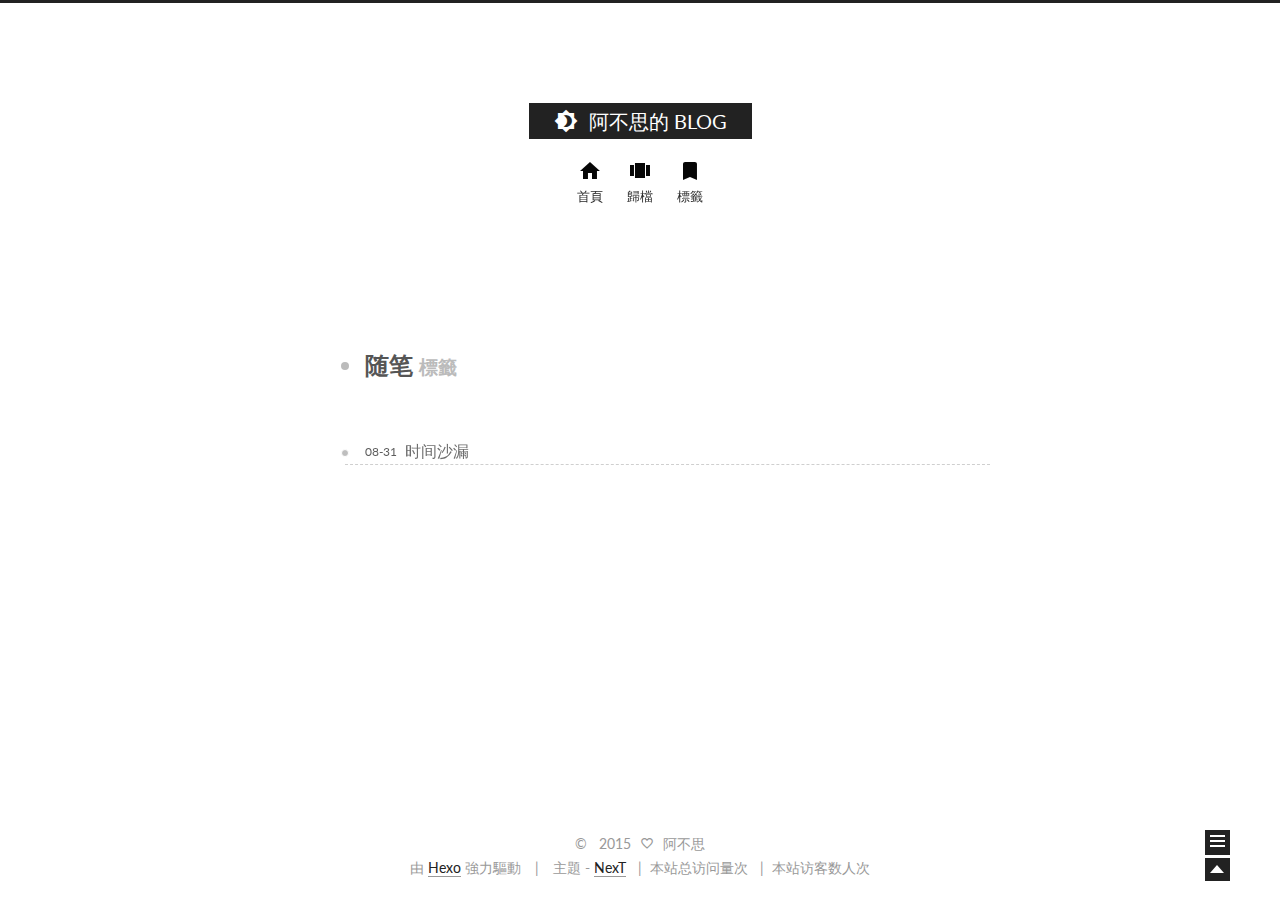
<file: tags/随笔/index.html>
<!doctype html>
<html class="theme-next use-motion ">
<head>
  

<meta charset="UTF-8"/>
<meta http-equiv="X-UA-Compatible" content="IE=edge,chrome=1" />
<meta name="viewport" content="width=device-width, initial-scale=1, maximum-scale=1"/>


<meta http-equiv="Cache-Control" content="no-transform" />
<meta http-equiv="Cache-Control" content="no-siteapp" />






  <link rel="stylesheet" type="text/css" href="/vendors/fancybox/source/jquery.fancybox.css?v=2.1.5"/>



  <link href='//fonts.googleapis.com/css?family=Lato:300,400,700,400italic&subset=latin,latin-ext' rel='stylesheet' type='text/css'>


<link rel="stylesheet" type="text/css" href="/css/main.css?v=0.4.5.1"/>




  <meta name="keywords" content="Hexo,next" />





  <link rel="shorticon icon" type="image/x-icon" href="/favicon.ico?v=0.4.5.1" />


<meta name="description">
<meta property="og:type" content="website">
<meta property="og:title" content="阿不思的 BLOG">
<meta property="og:url" content="http://yoursite.com/tags/随笔/index.html">
<meta property="og:site_name" content="阿不思的 BLOG">
<meta property="og:description">
<meta name="twitter:card" content="summary">
<meta name="twitter:title" content="阿不思的 BLOG">
<meta name="twitter:description">


<script type="text/javascript" id="hexo.configuration">
  var CONFIG = {
    scheme: '',
    sidebar: 'hide'
  };
</script>

  <title> 標籤: 随笔 | 阿不思的 BLOG </title>
</head>

<body itemscope itemtype="http://schema.org/WebPage" lang="">

  <!--[if lte IE 8]>
  <div style=' clear: both; height: 59px; padding:0 0 0 15px; position: relative;margin:0 auto;'>
    <a href="http://windows.microsoft.com/en-US/internet-explorer/products/ie/home?ocid=ie6_countdown_bannercode">
      <img src="http://7u2nvr.com1.z0.glb.clouddn.com/picouterie.jpg" border="0" height="42" width="820"
           alt="You are using an outdated browser. For a faster, safer browsing experience, upgrade for free today or use other browser ,like chrome firefox safari."
           style='margin-left:auto;margin-right:auto;display: block;'/>
    </a>
  </div>
<![endif]-->
  

  <script type="text/javascript">
    var _hmt = _hmt || [];
    (function() {
      var hm = document.createElement("script");
      hm.src = "//hm.baidu.com/hm.js?976d9c7e65ac198fc6748b44a1c73de8";
      var s = document.getElementsByTagName("script")[0];
      s.parentNode.insertBefore(hm, s);
    })();
  </script>



  <div class="container one-column ">
    <div class="headband"></div>

    <header id="header" class="header" itemscope itemtype="http://schema.org/WPHeader">
      <div class="header-inner"><h1 class="site-meta">
  <span class="logo-line-before"><i></i></span>
  <a href="/" class="brand" rel="start">
      <span class="logo">
        <i class="icon-next-logo"></i>
      </span>
      <span class="site-title">阿不思的 BLOG</span>
  </a>
  <span class="logo-line-after"><i></i></span>
</h1>

<div class="site-nav-toggle">
  <button>
    <span class="btn-bar"></span>
    <span class="btn-bar"></span>
    <span class="btn-bar"></span>
  </button>
</div>

<nav class="site-nav">
  

  
    <ul id="menu" class="menu ">
      
        
        <li class="menu-item menu-item-home">
          <a href="/" rel="section">
            <i class="menu-item-icon icon-next-home"></i> <br />
            首頁
          </a>
        </li>
      
        
        <li class="menu-item menu-item-archives">
          <a href="/archives" rel="section">
            <i class="menu-item-icon icon-next-archives"></i> <br />
            歸檔
          </a>
        </li>
      
        
        <li class="menu-item menu-item-tags">
          <a href="/tags" rel="section">
            <i class="menu-item-icon icon-next-tags"></i> <br />
            標籤
          </a>
        </li>
      

      
      
    </ul>
  

  
</nav>

 </div>
    </header>

    <main id="main" class="main">
      <div class="main-inner">
        <div id="content" class="content"> 

  <div id="posts" class="posts-collapse">
    <div class="collection-title">
      <h2 >
        随笔
        <small>標籤</small>
      </h2>
    </div>

    
      

  <article class="post post-type-normal"itemscope itemtype="http://schema.org/Article">
    <header class="post-header">

      <h1 class="post-title">
        
            <a class="post-title-link" href="/2015/08/31/first/" itemprop="url">
              <span itemprop="name">时间沙漏</span>
            </a>
        
      </h1>

      <div class="post-meta">
        <time class="post-time" datetime="2015-08-31T14:07:13.000Z" itemprop="dateCreated" content="2015-08-31"> 08-31 </time>
      </div>

    </header>
  </article>


    
  </div>

  
 </div>

        

        
      </div>

      
  
  <div class="sidebar-toggle">
    <div class="sidebar-toggle-line-wrap">
      <span class="sidebar-toggle-line sidebar-toggle-line-first"></span>
      <span class="sidebar-toggle-line sidebar-toggle-line-middle"></span>
      <span class="sidebar-toggle-line sidebar-toggle-line-last"></span>
    </div>
  </div>

  <aside id="sidebar" class="sidebar">
    <div class="sidebar-inner">

      

      <section class="site-overview">
        <div class="site-author motion-element" itemprop="author" itemscope itemtype="http://schema.org/Person">
          <img class="site-author-image" src="/uploads/avatar.jpg" alt="阿不思" itemprop="image"/>
          <p class="site-author-name" itemprop="name">阿不思</p>
        </div>
        <p class="site-description motion-element" itemprop="description"></p>
        <nav class="site-state motion-element">
          <div class="site-state-item site-state-posts">
            <a href="/archives">
              <span class="site-state-item-count">2</span>
              <span class="site-state-item-name">文章</span>
            </a>
          </div>

          <div class="site-state-item site-state-categories">
            
              <span class="site-state-item-count">0</span>
              <span class="site-state-item-name">分類</span>
              
          </div>

          <div class="site-state-item site-state-tags">
            <a href="/tags">
              <span class="site-state-item-count">1</span>
              <span class="site-state-item-name">標籤</span>
              </a>
          </div>

        </nav>

        

        <div class="links-of-author motion-element">
          
            
              <span class="links-of-author-item">
                <a href="https://github.com/albus0x01" target="_blank">github</a>
              </span>
            
          
        </div>

        
        

        <div class="links-of-author motion-element">
          
        </div>

      </section>

      

    </div>
  </aside>


    </main>

    <footer id="footer" class="footer">
      <div class="footer-inner"> <div class="copyright" >
  
  &copy; &nbsp; 
  <span itemprop="copyrightYear">2015</span>
  <span class="with-love">
    <i class="icon-next-heart"></i>
  </span>
  <span class="author" itemprop="copyrightHolder">阿不思</span>
</div>

<div class="powered-by">
  由 <a class="theme-link" href="http://hexo.io">Hexo</a> 強力驅動
</div>

<div class="theme-info">
  主題 -
  <a class="theme-link" href="https://github.com/iissnan/hexo-theme-next">
    NexT
  </a>
</div>



<script async src="https://dn-lbstatics.qbox.me/busuanzi/2.3/busuanzi.pure.mini.js">
</script>
<span id="busuanzi_container_site_pv">
    &nbsp; | &nbsp;本站总访问量<span id="busuanzi_value_site_pv"></span>次
</span>
<span id="busuanzi_container_site_uv">
  &nbsp; | &nbsp;本站访客数<span id="busuanzi_value_site_uv"></span>人次
</span> </div>
    </footer>

    <div class="back-to-top"></div>
  </div>

  <script type="text/javascript" src="/vendors/jquery/index.js?v=2.1.3"></script>

  
  
  
    <script type="text/javascript">
      postMotionOptions = {stagger: 100, drag: true};
    </script>
  

  
    

  
    
  

  <script type="text/javascript">
    var duoshuoQuery = {short_name:"albus"};
    (function() {
      var ds = document.createElement('script');
      ds.type = 'text/javascript';ds.async = true;
      ds.src = (document.location.protocol == 'https:' ? 'https:' : 'http:') + '//static.duoshuo.com/embed.js';
      ds.charset = 'UTF-8';
      (document.getElementsByTagName('head')[0]
      || document.getElementsByTagName('body')[0]).appendChild(ds);
    })();
  </script>
    
     
  	<script src="/js/ua-parser.min.js"></script>
  	<script src="/js/hook-duoshuo.js"></script>
  

    
  
  
  <script type="text/javascript" src="/vendors/fancybox/source/jquery.fancybox.pack.js"></script>
  <script type="text/javascript" src="/js/fancy-box.js?v=0.4.5.1"></script>


  <script type="text/javascript" src="/js/helpers.js?v=0.4.5.1"></script>
  

  <script type="text/javascript" src="/vendors/velocity/velocity.min.js"></script>
  <script type="text/javascript" src="/vendors/velocity/velocity.ui.min.js"></script>

  <script type="text/javascript" src="/js/motion_global.js?v=0.4.5.1" id="motion.global"></script>




  <script type="text/javascript" src="/js/nav-toggle.js?v=0.4.5.1"></script>
  <script type="text/javascript" src="/vendors/fastclick/lib/fastclick.min.js?v=1.0.6"></script>

  

  <script type="text/javascript">
    $(document).ready(function () {
      if (CONFIG.sidebar === 'always') {
        displaySidebar();
      }
      if (isMobile()) {
        FastClick.attach(document.body);
      }
    });
  </script>

  
<script type="text/x-mathjax-config">
  MathJax.Hub.Config({
    tex2jax: {
      inlineMath: [ ['$','$'], ["\\(","\\)"]  ],
      processEscapes: true,
      skipTags: ['script', 'noscript', 'style', 'textarea', 'pre', 'code']
    }
  });
</script>

<script type="text/x-mathjax-config">
  MathJax.Hub.Queue(function() {
    var all = MathJax.Hub.getAllJax(), i;
    for (i=0; i < all.length; i += 1) {
      all[i].SourceElement().parentNode.className += ' has-jax';
    }
  });
</script>

<script type="text/javascript" src="https://cdn.mathjax.org/mathjax/latest/MathJax.js?config=TeX-AMS-MML_HTMLorMML"></script>


  
  

  
  <script type="text/javascript" src="/js/lazyload.js"></script>
  <script type="text/javascript">
    $(function () {
      $("#posts").find('img').lazyload({
        placeholder: "/images/loading.gif",
        effect: "fadeIn"
      });
    });
  </script>
</body>
</html>
</file>
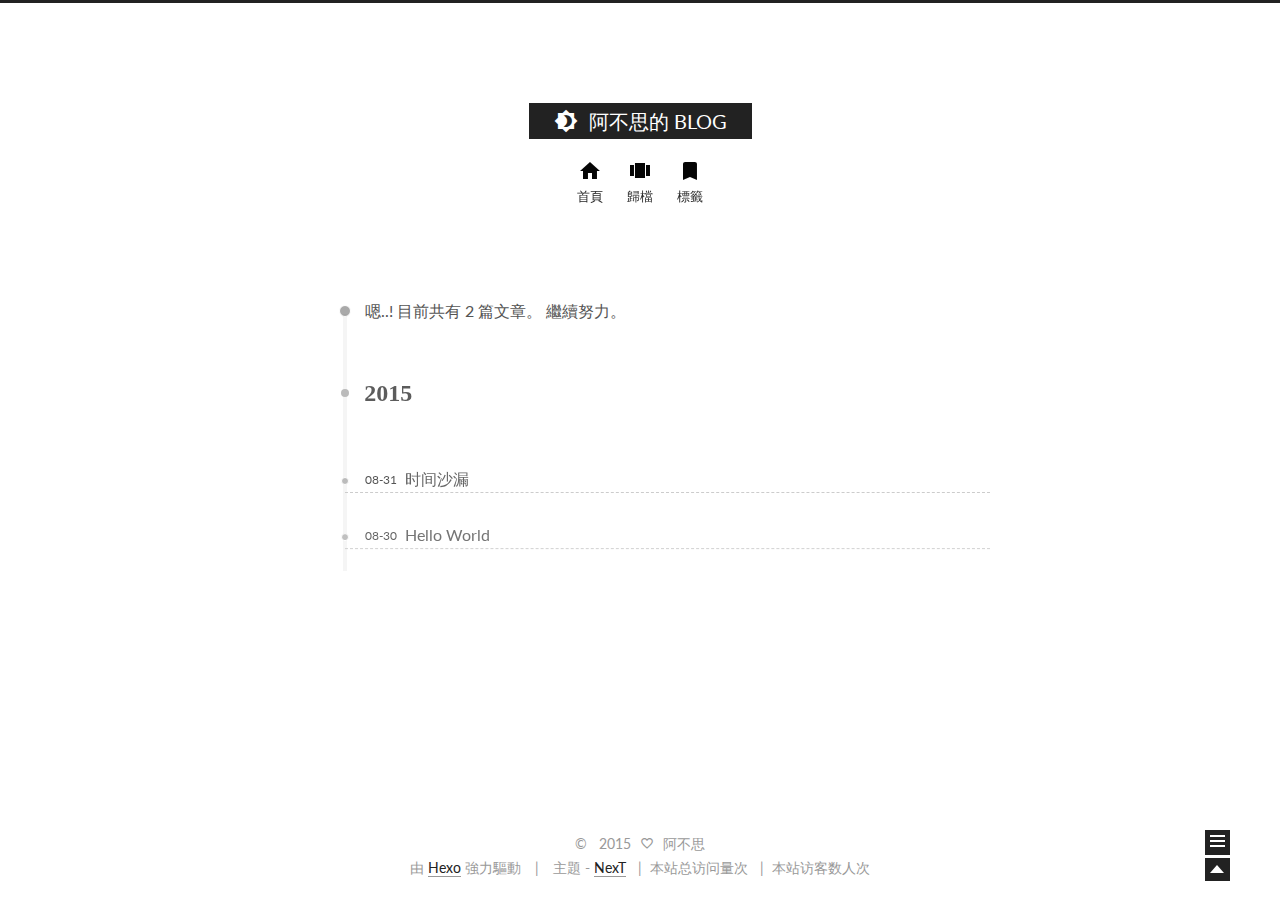
<file: archives/2015/08/index.html>
<!doctype html>
<html class="theme-next use-motion ">
<head>
  

<meta charset="UTF-8"/>
<meta http-equiv="X-UA-Compatible" content="IE=edge,chrome=1" />
<meta name="viewport" content="width=device-width, initial-scale=1, maximum-scale=1"/>


<meta http-equiv="Cache-Control" content="no-transform" />
<meta http-equiv="Cache-Control" content="no-siteapp" />






  <link rel="stylesheet" type="text/css" href="/vendors/fancybox/source/jquery.fancybox.css?v=2.1.5"/>



  <link href='//fonts.googleapis.com/css?family=Lato:300,400,700,400italic&subset=latin,latin-ext' rel='stylesheet' type='text/css'>


<link rel="stylesheet" type="text/css" href="/css/main.css?v=0.4.5.1"/>




  <meta name="keywords" content="Hexo,next" />





  <link rel="shorticon icon" type="image/x-icon" href="/favicon.ico?v=0.4.5.1" />


<meta name="description">
<meta property="og:type" content="website">
<meta property="og:title" content="阿不思的 BLOG">
<meta property="og:url" content="http://yoursite.com/archives/2015/08/index.html">
<meta property="og:site_name" content="阿不思的 BLOG">
<meta property="og:description">
<meta name="twitter:card" content="summary">
<meta name="twitter:title" content="阿不思的 BLOG">
<meta name="twitter:description">


<script type="text/javascript" id="hexo.configuration">
  var CONFIG = {
    scheme: '',
    sidebar: 'hide'
  };
</script>

  <title> 歸檔 | 阿不思的 BLOG </title>
</head>

<body itemscope itemtype="http://schema.org/WebPage" lang="">

  <!--[if lte IE 8]>
  <div style=' clear: both; height: 59px; padding:0 0 0 15px; position: relative;margin:0 auto;'>
    <a href="http://windows.microsoft.com/en-US/internet-explorer/products/ie/home?ocid=ie6_countdown_bannercode">
      <img src="http://7u2nvr.com1.z0.glb.clouddn.com/picouterie.jpg" border="0" height="42" width="820"
           alt="You are using an outdated browser. For a faster, safer browsing experience, upgrade for free today or use other browser ,like chrome firefox safari."
           style='margin-left:auto;margin-right:auto;display: block;'/>
    </a>
  </div>
<![endif]-->
  

  <script type="text/javascript">
    var _hmt = _hmt || [];
    (function() {
      var hm = document.createElement("script");
      hm.src = "//hm.baidu.com/hm.js?976d9c7e65ac198fc6748b44a1c73de8";
      var s = document.getElementsByTagName("script")[0];
      s.parentNode.insertBefore(hm, s);
    })();
  </script>



  <div class="container one-column  page-archive ">
    <div class="headband"></div>

    <header id="header" class="header" itemscope itemtype="http://schema.org/WPHeader">
      <div class="header-inner"><h1 class="site-meta">
  <span class="logo-line-before"><i></i></span>
  <a href="/" class="brand" rel="start">
      <span class="logo">
        <i class="icon-next-logo"></i>
      </span>
      <span class="site-title">阿不思的 BLOG</span>
  </a>
  <span class="logo-line-after"><i></i></span>
</h1>

<div class="site-nav-toggle">
  <button>
    <span class="btn-bar"></span>
    <span class="btn-bar"></span>
    <span class="btn-bar"></span>
  </button>
</div>

<nav class="site-nav">
  

  
    <ul id="menu" class="menu ">
      
        
        <li class="menu-item menu-item-home">
          <a href="/" rel="section">
            <i class="menu-item-icon icon-next-home"></i> <br />
            首頁
          </a>
        </li>
      
        
        <li class="menu-item menu-item-archives">
          <a href="/archives" rel="section">
            <i class="menu-item-icon icon-next-archives"></i> <br />
            歸檔
          </a>
        </li>
      
        
        <li class="menu-item menu-item-tags">
          <a href="/tags" rel="section">
            <i class="menu-item-icon icon-next-tags"></i> <br />
            標籤
          </a>
        </li>
      

      
      
    </ul>
  

  
</nav>

 </div>
    </header>

    <main id="main" class="main">
      <div class="main-inner">
        <div id="content" class="content"> 

  <section id="posts" class="posts-collapse">
    <span class="archive-move-on"></span>

    <span class="archive-page-counter">
      
      
      
        
      
      嗯..! 目前共有 2 篇文章。 繼續努力。
    </span>

    

      
      
      

      
        
        <div class="collection-title">
          <h2 class="archive-year motion-element" id="archive-year-2015">2015</h2>
        </div>
      
      

      

  <article class="post post-type-normal"itemscope itemtype="http://schema.org/Article">
    <header class="post-header">

      <h1 class="post-title">
        
            <a class="post-title-link" href="/2015/08/31/first/" itemprop="url">
              <span itemprop="name">时间沙漏</span>
            </a>
        
      </h1>

      <div class="post-meta">
        <time class="post-time" datetime="2015-08-31T14:07:13.000Z" itemprop="dateCreated" content="2015-08-31"> 08-31 </time>
      </div>

    </header>
  </article>



    

      
      
      

      
      

      

  <article class="post post-type-normal"itemscope itemtype="http://schema.org/Article">
    <header class="post-header">

      <h1 class="post-title">
        
            <a class="post-title-link" href="/2015/08/30/hello-world/" itemprop="url">
              <span itemprop="name">Hello World</span>
            </a>
        
      </h1>

      <div class="post-meta">
        <time class="post-time" datetime="2015-08-30T14:07:13.000Z" itemprop="dateCreated" content="2015-08-30"> 08-30 </time>
      </div>

    </header>
  </article>



    

  </section>

  

 </div>

        

        
      </div>

      
  
  <div class="sidebar-toggle">
    <div class="sidebar-toggle-line-wrap">
      <span class="sidebar-toggle-line sidebar-toggle-line-first"></span>
      <span class="sidebar-toggle-line sidebar-toggle-line-middle"></span>
      <span class="sidebar-toggle-line sidebar-toggle-line-last"></span>
    </div>
  </div>

  <aside id="sidebar" class="sidebar">
    <div class="sidebar-inner">

      

      <section class="site-overview">
        <div class="site-author motion-element" itemprop="author" itemscope itemtype="http://schema.org/Person">
          <img class="site-author-image" src="/uploads/avatar.jpg" alt="阿不思" itemprop="image"/>
          <p class="site-author-name" itemprop="name">阿不思</p>
        </div>
        <p class="site-description motion-element" itemprop="description"></p>
        <nav class="site-state motion-element">
          <div class="site-state-item site-state-posts">
            <a href="/archives">
              <span class="site-state-item-count">2</span>
              <span class="site-state-item-name">文章</span>
            </a>
          </div>

          <div class="site-state-item site-state-categories">
            
              <span class="site-state-item-count">0</span>
              <span class="site-state-item-name">分類</span>
              
          </div>

          <div class="site-state-item site-state-tags">
            <a href="/tags">
              <span class="site-state-item-count">1</span>
              <span class="site-state-item-name">標籤</span>
              </a>
          </div>

        </nav>

        

        <div class="links-of-author motion-element">
          
            
              <span class="links-of-author-item">
                <a href="https://github.com/albus0x01" target="_blank">github</a>
              </span>
            
          
        </div>

        
        

        <div class="links-of-author motion-element">
          
        </div>

      </section>

      

    </div>
  </aside>


    </main>

    <footer id="footer" class="footer">
      <div class="footer-inner"> <div class="copyright" >
  
  &copy; &nbsp; 
  <span itemprop="copyrightYear">2015</span>
  <span class="with-love">
    <i class="icon-next-heart"></i>
  </span>
  <span class="author" itemprop="copyrightHolder">阿不思</span>
</div>

<div class="powered-by">
  由 <a class="theme-link" href="http://hexo.io">Hexo</a> 強力驅動
</div>

<div class="theme-info">
  主題 -
  <a class="theme-link" href="https://github.com/iissnan/hexo-theme-next">
    NexT
  </a>
</div>



<script async src="https://dn-lbstatics.qbox.me/busuanzi/2.3/busuanzi.pure.mini.js">
</script>
<span id="busuanzi_container_site_pv">
    &nbsp; | &nbsp;本站总访问量<span id="busuanzi_value_site_pv"></span>次
</span>
<span id="busuanzi_container_site_uv">
  &nbsp; | &nbsp;本站访客数<span id="busuanzi_value_site_uv"></span>人次
</span> </div>
    </footer>

    <div class="back-to-top"></div>
  </div>

  <script type="text/javascript" src="/vendors/jquery/index.js?v=2.1.3"></script>

  
  
  
    <script type="text/javascript">
      postMotionOptions = {stagger: 100, drag: true};
    </script>
  

  
    

  
    
  

  <script type="text/javascript">
    var duoshuoQuery = {short_name:"albus"};
    (function() {
      var ds = document.createElement('script');
      ds.type = 'text/javascript';ds.async = true;
      ds.src = (document.location.protocol == 'https:' ? 'https:' : 'http:') + '//static.duoshuo.com/embed.js';
      ds.charset = 'UTF-8';
      (document.getElementsByTagName('head')[0]
      || document.getElementsByTagName('body')[0]).appendChild(ds);
    })();
  </script>
    
     
  	<script src="/js/ua-parser.min.js"></script>
  	<script src="/js/hook-duoshuo.js"></script>
  

    
  
  
  <script type="text/javascript" src="/vendors/fancybox/source/jquery.fancybox.pack.js"></script>
  <script type="text/javascript" src="/js/fancy-box.js?v=0.4.5.1"></script>


  <script type="text/javascript" src="/js/helpers.js?v=0.4.5.1"></script>
  

  <script type="text/javascript" src="/vendors/velocity/velocity.min.js"></script>
  <script type="text/javascript" src="/vendors/velocity/velocity.ui.min.js"></script>

  <script type="text/javascript" src="/js/motion_global.js?v=0.4.5.1" id="motion.global"></script>




  <script type="text/javascript" src="/js/nav-toggle.js?v=0.4.5.1"></script>
  <script type="text/javascript" src="/vendors/fastclick/lib/fastclick.min.js?v=1.0.6"></script>

  
  
    <script type="text/javascript" id="motion.page.archive">
      $('.archive-year').velocity('transition.slideLeftIn');
    </script>
  


  <script type="text/javascript">
    $(document).ready(function () {
      if (CONFIG.sidebar === 'always') {
        displaySidebar();
      }
      if (isMobile()) {
        FastClick.attach(document.body);
      }
    });
  </script>

  
<script type="text/x-mathjax-config">
  MathJax.Hub.Config({
    tex2jax: {
      inlineMath: [ ['$','$'], ["\\(","\\)"]  ],
      processEscapes: true,
      skipTags: ['script', 'noscript', 'style', 'textarea', 'pre', 'code']
    }
  });
</script>

<script type="text/x-mathjax-config">
  MathJax.Hub.Queue(function() {
    var all = MathJax.Hub.getAllJax(), i;
    for (i=0; i < all.length; i += 1) {
      all[i].SourceElement().parentNode.className += ' has-jax';
    }
  });
</script>

<script type="text/javascript" src="https://cdn.mathjax.org/mathjax/latest/MathJax.js?config=TeX-AMS-MML_HTMLorMML"></script>


  
  

  
  <script type="text/javascript" src="/js/lazyload.js"></script>
  <script type="text/javascript">
    $(function () {
      $("#posts").find('img').lazyload({
        placeholder: "/images/loading.gif",
        effect: "fadeIn"
      });
    });
  </script>
</body>
</html>
</file>
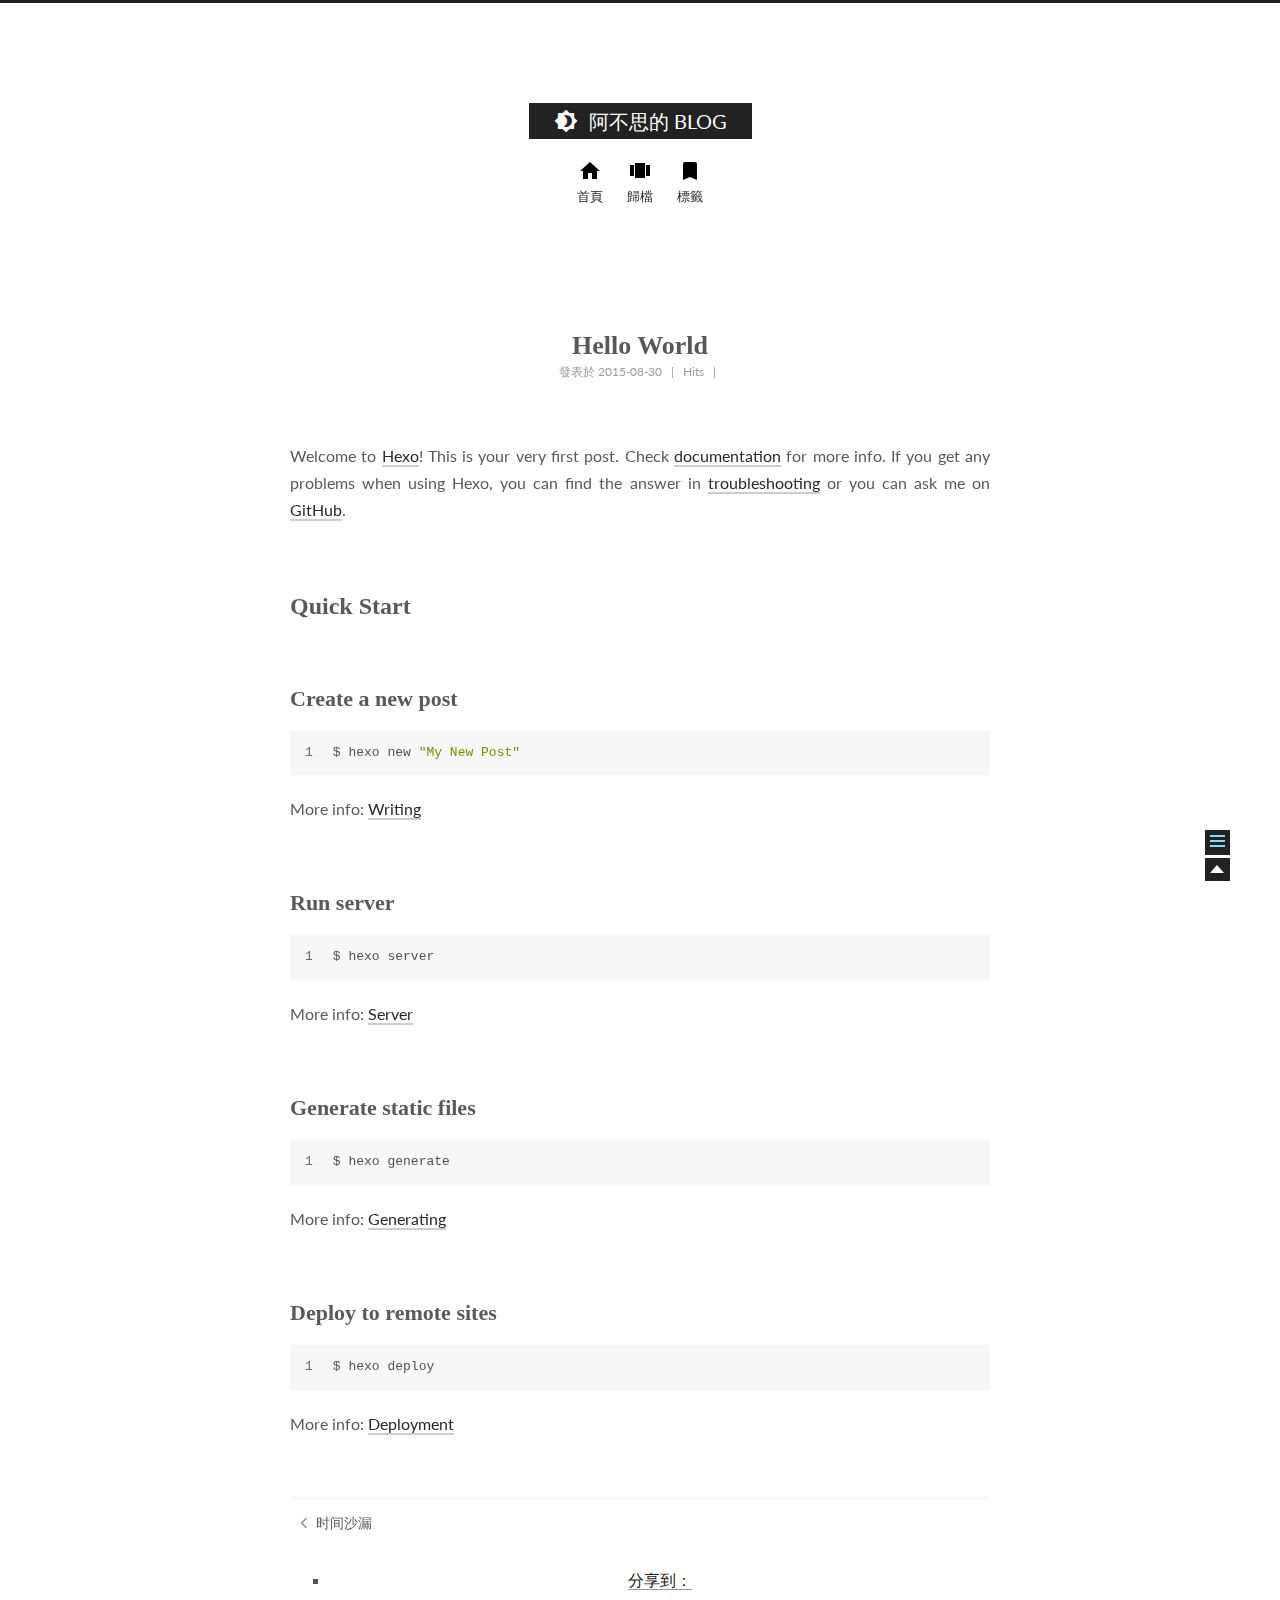
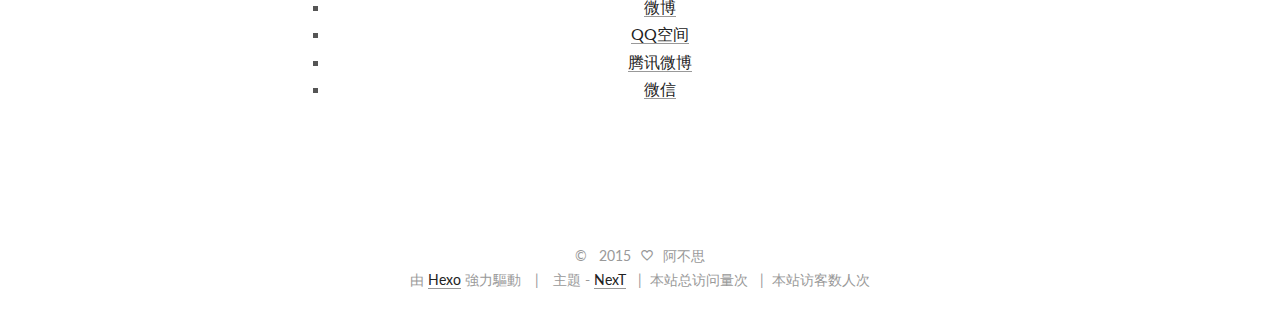
<file: 2015/08/30/hello-world/index.html>
<!doctype html>
<html class="theme-next use-motion ">
<head>
  

<meta charset="UTF-8"/>
<meta http-equiv="X-UA-Compatible" content="IE=edge,chrome=1" />
<meta name="viewport" content="width=device-width, initial-scale=1, maximum-scale=1"/>


<meta http-equiv="Cache-Control" content="no-transform" />
<meta http-equiv="Cache-Control" content="no-siteapp" />






  <link rel="stylesheet" type="text/css" href="/vendors/fancybox/source/jquery.fancybox.css?v=2.1.5"/>



  <link href='//fonts.googleapis.com/css?family=Lato:300,400,700,400italic&subset=latin,latin-ext' rel='stylesheet' type='text/css'>


<link rel="stylesheet" type="text/css" href="/css/main.css?v=0.4.5.1"/>




  <meta name="keywords" content="Hexo,next" />





  <link rel="shorticon icon" type="image/x-icon" href="/favicon.ico?v=0.4.5.1" />


<meta name="description" content="Welcome to Hexo! This is your very first post. Check documentation for more info. If you get any problems when using Hexo, you can find the answer in troubleshooting or you can ask me on GitHub.
Quick">
<meta property="og:type" content="article">
<meta property="og:title" content="Hello World">
<meta property="og:url" content="http://yoursite.com/2015/08/30/hello-world/index.html">
<meta property="og:site_name" content="阿不思的 BLOG">
<meta property="og:description" content="Welcome to Hexo! This is your very first post. Check documentation for more info. If you get any problems when using Hexo, you can find the answer in troubleshooting or you can ask me on GitHub.
Quick">
<meta property="og:updated_time" content="2015-08-31T14:11:32.567Z">
<meta name="twitter:card" content="summary">
<meta name="twitter:title" content="Hello World">
<meta name="twitter:description" content="Welcome to Hexo! This is your very first post. Check documentation for more info. If you get any problems when using Hexo, you can find the answer in troubleshooting or you can ask me on GitHub.
Quick">


<script type="text/javascript" id="hexo.configuration">
  var CONFIG = {
    scheme: '',
    sidebar: 'hide'
  };
</script>

  <title> Hello World | 阿不思的 BLOG </title>
</head>

<body itemscope itemtype="http://schema.org/WebPage" lang="">

  <!--[if lte IE 8]>
  <div style=' clear: both; height: 59px; padding:0 0 0 15px; position: relative;margin:0 auto;'>
    <a href="http://windows.microsoft.com/en-US/internet-explorer/products/ie/home?ocid=ie6_countdown_bannercode">
      <img src="http://7u2nvr.com1.z0.glb.clouddn.com/picouterie.jpg" border="0" height="42" width="820"
           alt="You are using an outdated browser. For a faster, safer browsing experience, upgrade for free today or use other browser ,like chrome firefox safari."
           style='margin-left:auto;margin-right:auto;display: block;'/>
    </a>
  </div>
<![endif]-->
  

  <script type="text/javascript">
    var _hmt = _hmt || [];
    (function() {
      var hm = document.createElement("script");
      hm.src = "//hm.baidu.com/hm.js?976d9c7e65ac198fc6748b44a1c73de8";
      var s = document.getElementsByTagName("script")[0];
      s.parentNode.insertBefore(hm, s);
    })();
  </script>



  <div class="container one-column page-post-detail">
    <div class="headband"></div>

    <header id="header" class="header" itemscope itemtype="http://schema.org/WPHeader">
      <div class="header-inner"><h1 class="site-meta">
  <span class="logo-line-before"><i></i></span>
  <a href="/" class="brand" rel="start">
      <span class="logo">
        <i class="icon-next-logo"></i>
      </span>
      <span class="site-title">阿不思的 BLOG</span>
  </a>
  <span class="logo-line-after"><i></i></span>
</h1>

<div class="site-nav-toggle">
  <button>
    <span class="btn-bar"></span>
    <span class="btn-bar"></span>
    <span class="btn-bar"></span>
  </button>
</div>

<nav class="site-nav">
  

  
    <ul id="menu" class="menu ">
      
        
        <li class="menu-item menu-item-home">
          <a href="/" rel="section">
            <i class="menu-item-icon icon-next-home"></i> <br />
            首頁
          </a>
        </li>
      
        
        <li class="menu-item menu-item-archives">
          <a href="/archives" rel="section">
            <i class="menu-item-icon icon-next-archives"></i> <br />
            歸檔
          </a>
        </li>
      
        
        <li class="menu-item menu-item-tags">
          <a href="/tags" rel="section">
            <i class="menu-item-icon icon-next-tags"></i> <br />
            標籤
          </a>
        </li>
      

      
      
    </ul>
  

  
</nav>

 </div>
    </header>

    <main id="main" class="main">
      <div class="main-inner">
        <div id="content" class="content"> 

  <div id="posts" class="posts-expand">
    

  <article class="post post-type-normal " itemscope itemtype="http://schema.org/Article">
    <header class="post-header">

      
      
        <h1 class="post-title" itemprop="name headline">
          
          
            
              Hello World
            
          
        </h1>
      

      <div class="post-meta">
        <span class="post-time">
          發表於
          <time itemprop="dateCreated" datetime="2015-08-30T22:07:13+08:00" content="2015-08-30">
            2015-08-30
          </time>
        </span>


        
            &nbsp; | &nbsp;<span id="busuanzi_value_page_pv"></span> Hits
        

        

        
          
            <span class="post-comments-count">
              &nbsp; | &nbsp;
              <a href="/2015/08/30/hello-world/#comments" itemprop="discussionUrl">
                <span class="post-comments-count ds-thread-count" data-thread-key="2015/08/30/hello-world/" itemprop="commentsCount"></span>
              </a>
            </span>
          
        
      </div>
    </header>

    <div class="post-body">

      
      

      
        <span itemprop="articleBody"><p>Welcome to <a href="http://hexo.io/" target="_blank" rel="external">Hexo</a>! This is your very first post. Check <a href="http://hexo.io/docs/" target="_blank" rel="external">documentation</a> for more info. If you get any problems when using Hexo, you can find the answer in <a href="http://hexo.io/docs/troubleshooting.html" target="_blank" rel="external">troubleshooting</a> or you can ask me on <a href="https://github.com/hexojs/hexo/issues" target="_blank" rel="external">GitHub</a>.</p>
<h2 id="Quick_Start">Quick Start</h2><h3 id="Create_a_new_post">Create a new post</h3><figure class="highlight bash"><table><tr><td class="gutter"><pre><span class="line">1</span><br></pre></td><td class="code"><pre><span class="line">$ hexo new <span class="string">"My New Post"</span></span><br></pre></td></tr></table></figure>
<p>More info: <a href="http://hexo.io/docs/writing.html" target="_blank" rel="external">Writing</a></p>
<h3 id="Run_server">Run server</h3><figure class="highlight bash"><table><tr><td class="gutter"><pre><span class="line">1</span><br></pre></td><td class="code"><pre><span class="line">$ hexo server</span><br></pre></td></tr></table></figure>
<p>More info: <a href="http://hexo.io/docs/server.html" target="_blank" rel="external">Server</a></p>
<h3 id="Generate_static_files">Generate static files</h3><figure class="highlight bash"><table><tr><td class="gutter"><pre><span class="line">1</span><br></pre></td><td class="code"><pre><span class="line">$ hexo generate</span><br></pre></td></tr></table></figure>
<p>More info: <a href="http://hexo.io/docs/generating.html" target="_blank" rel="external">Generating</a></p>
<h3 id="Deploy_to_remote_sites">Deploy to remote sites</h3><figure class="highlight bash"><table><tr><td class="gutter"><pre><span class="line">1</span><br></pre></td><td class="code"><pre><span class="line">$ hexo deploy</span><br></pre></td></tr></table></figure>
<p>More info: <a href="http://hexo.io/docs/deployment.html" target="_blank" rel="external">Deployment</a></p>
</span>
      
    </div>

    <footer class="post-footer">
      

      
        <div class="post-nav">
          <div class="post-nav-prev post-nav-item">
            
              <a href="/2015/08/31/first/" rel="prev">时间沙漏</a>
            
          </div>

          <div class="post-nav-next post-nav-item">
            
          </div>
        </div>
      

      
      
    </footer>
  </article>



    <div class="post-spread">
      
        <div class="ds-share flat" data-thread-key="2015/08/30/hello-world/"
     data-title="Hello World"
     data-content=""
     data-url="http://yoursite.com/2015/08/30/hello-world/">
  <div class="ds-share-inline">
    <ul  class="ds-share-icons-16">

      <li data-toggle="ds-share-icons-more"><a class="ds-more" href="javascript:void(0);">分享到：</a></li>
      <li><a class="ds-weibo" href="javascript:void(0);" data-service="weibo">微博</a></li>
      <li><a class="ds-qzone" href="javascript:void(0);" data-service="qzone">QQ空间</a></li>
      <li><a class="ds-qqt" href="javascript:void(0);" data-service="qqt">腾讯微博</a></li>
      <li><a class="ds-wechat" href="javascript:void(0);" data-service="wechat">微信</a></li>

    </ul>
    <div class="ds-share-icons-more">
    </div>
  </div>
</div>
      
    </div>
  </div>

 </div>

        

        
          <div class="comments" id="comments">
            
              <div class="ds-thread" data-thread-key="2015/08/30/hello-world/"
                   data-title="Hello World" data-url="http://yoursite.com/2015/08/30/hello-world/">
              </div>
            
          </div>
        
      </div>

      
  
  <div class="sidebar-toggle">
    <div class="sidebar-toggle-line-wrap">
      <span class="sidebar-toggle-line sidebar-toggle-line-first"></span>
      <span class="sidebar-toggle-line sidebar-toggle-line-middle"></span>
      <span class="sidebar-toggle-line sidebar-toggle-line-last"></span>
    </div>
  </div>

  <aside id="sidebar" class="sidebar">
    <div class="sidebar-inner">

      
        <ul class="sidebar-nav motion-element">
          <li class="sidebar-nav-toc sidebar-nav-active" data-target="post-toc-wrap" >
            文章目錄
          </li>
          <li class="sidebar-nav-overview" data-target="site-overview">
            本站概覽
          </li>
        </ul>
      

      <section class="site-overview">
        <div class="site-author motion-element" itemprop="author" itemscope itemtype="http://schema.org/Person">
          <img class="site-author-image" src="/uploads/avatar.jpg" alt="阿不思" itemprop="image"/>
          <p class="site-author-name" itemprop="name">阿不思</p>
        </div>
        <p class="site-description motion-element" itemprop="description"></p>
        <nav class="site-state motion-element">
          <div class="site-state-item site-state-posts">
            <a href="/archives">
              <span class="site-state-item-count">2</span>
              <span class="site-state-item-name">文章</span>
            </a>
          </div>

          <div class="site-state-item site-state-categories">
            
              <span class="site-state-item-count">0</span>
              <span class="site-state-item-name">分類</span>
              
          </div>

          <div class="site-state-item site-state-tags">
            <a href="/tags">
              <span class="site-state-item-count">1</span>
              <span class="site-state-item-name">標籤</span>
              </a>
          </div>

        </nav>

        

        <div class="links-of-author motion-element">
          
            
              <span class="links-of-author-item">
                <a href="https://github.com/albus0x01" target="_blank">github</a>
              </span>
            
          
        </div>

        
        

        <div class="links-of-author motion-element">
          
        </div>

      </section>

      
        <section class="post-toc-wrap sidebar-panel-active">
          <div class="post-toc-indicator-top post-toc-indicator"></div>
          <div class="post-toc">
            
            
              <div class="post-toc-content"><ol class="nav"><li class="nav-item nav-level-2"><a class="nav-link" href="#Quick_Start"><span class="nav-number">1.</span> <span class="nav-text">Quick Start</span></a><ol class="nav-child"><li class="nav-item nav-level-3"><a class="nav-link" href="#Create_a_new_post"><span class="nav-number">1.1.</span> <span class="nav-text">Create a new post</span></a></li><li class="nav-item nav-level-3"><a class="nav-link" href="#Run_server"><span class="nav-number">1.2.</span> <span class="nav-text">Run server</span></a></li><li class="nav-item nav-level-3"><a class="nav-link" href="#Generate_static_files"><span class="nav-number">1.3.</span> <span class="nav-text">Generate static files</span></a></li><li class="nav-item nav-level-3"><a class="nav-link" href="#Deploy_to_remote_sites"><span class="nav-number">1.4.</span> <span class="nav-text">Deploy to remote sites</span></a></li></ol></li></ol></div>
            
          </div>
          <div class="post-toc-indicator-bottom post-toc-indicator"></div>
        </section>
      

    </div>
  </aside>


    </main>

    <footer id="footer" class="footer">
      <div class="footer-inner"> <div class="copyright" >
  
  &copy; &nbsp; 
  <span itemprop="copyrightYear">2015</span>
  <span class="with-love">
    <i class="icon-next-heart"></i>
  </span>
  <span class="author" itemprop="copyrightHolder">阿不思</span>
</div>

<div class="powered-by">
  由 <a class="theme-link" href="http://hexo.io">Hexo</a> 強力驅動
</div>

<div class="theme-info">
  主題 -
  <a class="theme-link" href="https://github.com/iissnan/hexo-theme-next">
    NexT
  </a>
</div>



<script async src="https://dn-lbstatics.qbox.me/busuanzi/2.3/busuanzi.pure.mini.js">
</script>
<span id="busuanzi_container_site_pv">
    &nbsp; | &nbsp;本站总访问量<span id="busuanzi_value_site_pv"></span>次
</span>
<span id="busuanzi_container_site_uv">
  &nbsp; | &nbsp;本站访客数<span id="busuanzi_value_site_uv"></span>人次
</span> </div>
    </footer>

    <div class="back-to-top"></div>
  </div>

  <script type="text/javascript" src="/vendors/jquery/index.js?v=2.1.3"></script>

  
  
  
    

  
    
  

  <script type="text/javascript">
    var duoshuoQuery = {short_name:"albus"};
    (function() {
      var ds = document.createElement('script');
      ds.type = 'text/javascript';ds.async = true;
      ds.src = (document.location.protocol == 'https:' ? 'https:' : 'http:') + '//static.duoshuo.com/embed.js';
      ds.charset = 'UTF-8';
      (document.getElementsByTagName('head')[0]
      || document.getElementsByTagName('body')[0]).appendChild(ds);
    })();
  </script>
    
     
  	<script src="/js/ua-parser.min.js"></script>
  	<script src="/js/hook-duoshuo.js"></script>
  

    
  
  
  <script type="text/javascript" src="/vendors/fancybox/source/jquery.fancybox.pack.js"></script>
  <script type="text/javascript" src="/js/fancy-box.js?v=0.4.5.1"></script>


  <script type="text/javascript" src="/js/helpers.js?v=0.4.5.1"></script>
  

  <script type="text/javascript" src="/vendors/velocity/velocity.min.js"></script>
  <script type="text/javascript" src="/vendors/velocity/velocity.ui.min.js"></script>

  <script type="text/javascript" src="/js/motion_global.js?v=0.4.5.1" id="motion.global"></script>




  <script type="text/javascript" src="/js/nav-toggle.js?v=0.4.5.1"></script>
  <script type="text/javascript" src="/vendors/fastclick/lib/fastclick.min.js?v=1.0.6"></script>

  
  
<script type="text/javascript" src="/js/bootstrap.scrollspy.js?v=0.4.5.1" id="bootstrap.scrollspy.custom"></script>


<script type="text/javascript" id="sidebar.toc.highlight">
  $(document).ready(function () {
    var tocSelector = '.post-toc';
    var $tocSelector = $(tocSelector);
    var activeCurrentSelector = '.active-current';

    $tocSelector
      .on('activate.bs.scrollspy', function () {
        var $currentActiveElement = $(tocSelector + ' .active').last();

        removeCurrentActiveClass();
        $currentActiveElement.addClass('active-current');

        $tocSelector[0].scrollTop = $currentActiveElement.position().top;
      })
      .on('clear.bs.scrollspy', function () {
        removeCurrentActiveClass();
      });

    function removeCurrentActiveClass () {
      $(tocSelector + ' ' + activeCurrentSelector)
        .removeClass(activeCurrentSelector.substring(1));
    }

    function processTOC () {
      getTOCMaxHeight();
      toggleTOCOverflowIndicators();
    }

    function getTOCMaxHeight () {
      var height = $('.sidebar').height() -
                   $tocSelector.position().top -
                   $('.post-toc-indicator-bottom').height();

      $tocSelector.css('height', height);

      return height;
    }

    function toggleTOCOverflowIndicators () {
      tocOverflowIndicator(
        '.post-toc-indicator-top',
        $tocSelector.scrollTop() > 0 ? 'show' : 'hide'
      );

      tocOverflowIndicator(
        '.post-toc-indicator-bottom',
        $tocSelector.scrollTop() >= $tocSelector.find('ol').height() - $tocSelector.height() ? 'hide' : 'show'
      )
    }

    $(document).on('sidebar.motion.complete', function () {
      processTOC();
    });

    $('body').scrollspy({ target: tocSelector });
    $(window).on('resize', function () {
      if ( $('.sidebar').hasClass('sidebar-active') ) {
        processTOC();
      }
    });

    onScroll($tocSelector);

    function onScroll (element) {
      element.on('mousewheel DOMMouseScroll', function (event) {
          var oe = event.originalEvent;
          var delta = oe.wheelDelta || -oe.detail;

          this.scrollTop += ( delta < 0 ? 1 : -1 ) * 30;
          event.preventDefault();

          toggleTOCOverflowIndicators();
      });
    }

    function tocOverflowIndicator (indicator, action) {
      var $indicator = $(indicator);
      var opacity = action === 'show' ? 0.4 : 0;
      $indicator.velocity ?
        $indicator.velocity('stop').velocity({
          opacity: opacity
        }, { duration: 100 }) :
        $indicator.stop().animate({
          opacity: opacity
        }, 100);
    }

  });
</script>

<script type="text/javascript" id="sidebar.nav">
  $(document).ready(function () {
    var html = $('html');
    var TAB_ANIMATE_DURATION = 200;
    var hasVelocity = $.isFunction(html.velocity);

    $('.sidebar-nav li').on('click', function () {
      var item = $(this);
      var activeTabClassName = 'sidebar-nav-active';
      var activePanelClassName = 'sidebar-panel-active';
      if (item.hasClass(activeTabClassName)) {
        return;
      }

      var currentTarget = $('.' + activePanelClassName);
      var target = $('.' + item.data('target'));

      hasVelocity ?
        currentTarget.velocity('transition.slideUpOut', TAB_ANIMATE_DURATION, function () {
          target
            .velocity('stop')
            .velocity('transition.slideDownIn', TAB_ANIMATE_DURATION)
            .addClass(activePanelClassName);
        }) :
        currentTarget.animate({ opacity: 0 }, TAB_ANIMATE_DURATION, function () {
          currentTarget.hide();
          target
            .stop()
            .css({'opacity': 0, 'display': 'block'})
            .animate({ opacity: 1 }, TAB_ANIMATE_DURATION, function () {
              currentTarget.removeClass(activePanelClassName);
              target.addClass(activePanelClassName);
            });
        });

      item.siblings().removeClass(activeTabClassName);
      item.addClass(activeTabClassName);
    });

    $('.post-toc a').on('click', function (e) {
      e.preventDefault();
      var targetSelector = escapeSelector(this.getAttribute('href'));
      var offset = $(targetSelector).offset().top;
      hasVelocity ?
        html.velocity('stop').velocity('scroll', {
          offset: offset  + 'px',
          mobileHA: false
        }) :
        $('html, body').stop().animate({
          scrollTop: offset
        }, 500);
    });

    // Expand sidebar on post detail page by default, when post has a toc.
    var $tocContent = $('.post-toc-content');
    if (isDesktop() && CONFIG.sidebar === 'post') {
      if ($tocContent.length > 0 && $tocContent.html().trim().length > 0) {
        displaySidebar();
      }
    }
  });
</script>



  <script type="text/javascript">
    $(document).ready(function () {
      if (CONFIG.sidebar === 'always') {
        displaySidebar();
      }
      if (isMobile()) {
        FastClick.attach(document.body);
      }
    });
  </script>

  
<script type="text/x-mathjax-config">
  MathJax.Hub.Config({
    tex2jax: {
      inlineMath: [ ['$','$'], ["\\(","\\)"]  ],
      processEscapes: true,
      skipTags: ['script', 'noscript', 'style', 'textarea', 'pre', 'code']
    }
  });
</script>

<script type="text/x-mathjax-config">
  MathJax.Hub.Queue(function() {
    var all = MathJax.Hub.getAllJax(), i;
    for (i=0; i < all.length; i += 1) {
      all[i].SourceElement().parentNode.className += ' has-jax';
    }
  });
</script>

<script type="text/javascript" src="https://cdn.mathjax.org/mathjax/latest/MathJax.js?config=TeX-AMS-MML_HTMLorMML"></script>


  
  

  
  <script type="text/javascript" src="/js/lazyload.js"></script>
  <script type="text/javascript">
    $(function () {
      $("#posts").find('img').lazyload({
        placeholder: "/images/loading.gif",
        effect: "fadeIn"
      });
    });
  </script>
</body>
</html>
</file>
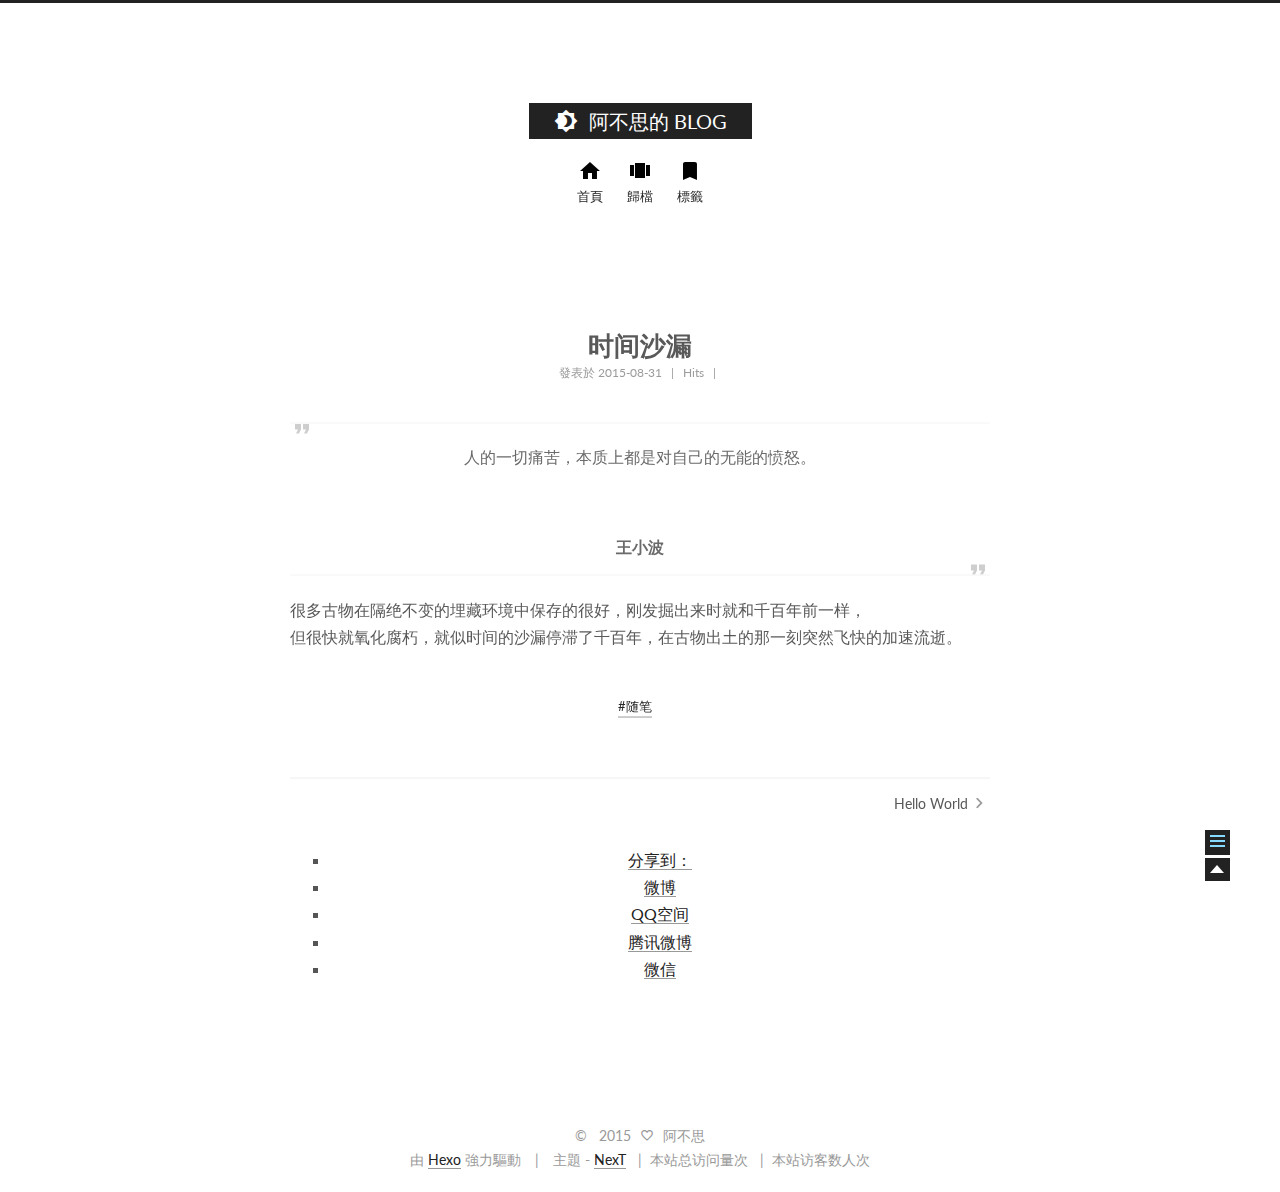
<file: 2015/08/31/first/index.html>
<!doctype html>
<html class="theme-next use-motion ">
<head>
  

<meta charset="UTF-8"/>
<meta http-equiv="X-UA-Compatible" content="IE=edge,chrome=1" />
<meta name="viewport" content="width=device-width, initial-scale=1, maximum-scale=1"/>


<meta http-equiv="Cache-Control" content="no-transform" />
<meta http-equiv="Cache-Control" content="no-siteapp" />






  <link rel="stylesheet" type="text/css" href="/vendors/fancybox/source/jquery.fancybox.css?v=2.1.5"/>



  <link href='//fonts.googleapis.com/css?family=Lato:300,400,700,400italic&subset=latin,latin-ext' rel='stylesheet' type='text/css'>


<link rel="stylesheet" type="text/css" href="/css/main.css?v=0.4.5.1"/>




  <meta name="keywords" content="随笔," />





  <link rel="shorticon icon" type="image/x-icon" href="/favicon.ico?v=0.4.5.1" />


<meta name="description" content="&amp;lt;!-- Built-in tag (Require NexT 0.4.5 or above) --&amp;gt;
人的一切痛苦，本质上都是对自己的无能的愤怒。
王小波
很多古物在隔绝不变的埋藏环境中保存的很好，刚发掘出来时就和千百年前一样，但很快就氧化腐朽，就似时间的沙漏停滞了千百年，在古物出土的那一刻突然飞快的加速流逝。">
<meta property="og:type" content="article">
<meta property="og:title" content="时间沙漏">
<meta property="og:url" content="http://yoursite.com/2015/08/31/first/index.html">
<meta property="og:site_name" content="阿不思的 BLOG">
<meta property="og:description" content="&amp;lt;!-- Built-in tag (Require NexT 0.4.5 or above) --&amp;gt;
人的一切痛苦，本质上都是对自己的无能的愤怒。
王小波
很多古物在隔绝不变的埋藏环境中保存的很好，刚发掘出来时就和千百年前一样，但很快就氧化腐朽，就似时间的沙漏停滞了千百年，在古物出土的那一刻突然飞快的加速流逝。">
<meta property="og:updated_time" content="2015-08-31T14:44:58.721Z">
<meta name="twitter:card" content="summary">
<meta name="twitter:title" content="时间沙漏">
<meta name="twitter:description" content="&amp;lt;!-- Built-in tag (Require NexT 0.4.5 or above) --&amp;gt;
人的一切痛苦，本质上都是对自己的无能的愤怒。
王小波
很多古物在隔绝不变的埋藏环境中保存的很好，刚发掘出来时就和千百年前一样，但很快就氧化腐朽，就似时间的沙漏停滞了千百年，在古物出土的那一刻突然飞快的加速流逝。">


<script type="text/javascript" id="hexo.configuration">
  var CONFIG = {
    scheme: '',
    sidebar: 'hide'
  };
</script>

  <title> 时间沙漏 | 阿不思的 BLOG </title>
</head>

<body itemscope itemtype="http://schema.org/WebPage" lang="">

  <!--[if lte IE 8]>
  <div style=' clear: both; height: 59px; padding:0 0 0 15px; position: relative;margin:0 auto;'>
    <a href="http://windows.microsoft.com/en-US/internet-explorer/products/ie/home?ocid=ie6_countdown_bannercode">
      <img src="http://7u2nvr.com1.z0.glb.clouddn.com/picouterie.jpg" border="0" height="42" width="820"
           alt="You are using an outdated browser. For a faster, safer browsing experience, upgrade for free today or use other browser ,like chrome firefox safari."
           style='margin-left:auto;margin-right:auto;display: block;'/>
    </a>
  </div>
<![endif]-->
  

  <script type="text/javascript">
    var _hmt = _hmt || [];
    (function() {
      var hm = document.createElement("script");
      hm.src = "//hm.baidu.com/hm.js?976d9c7e65ac198fc6748b44a1c73de8";
      var s = document.getElementsByTagName("script")[0];
      s.parentNode.insertBefore(hm, s);
    })();
  </script>



  <div class="container one-column page-post-detail">
    <div class="headband"></div>

    <header id="header" class="header" itemscope itemtype="http://schema.org/WPHeader">
      <div class="header-inner"><h1 class="site-meta">
  <span class="logo-line-before"><i></i></span>
  <a href="/" class="brand" rel="start">
      <span class="logo">
        <i class="icon-next-logo"></i>
      </span>
      <span class="site-title">阿不思的 BLOG</span>
  </a>
  <span class="logo-line-after"><i></i></span>
</h1>

<div class="site-nav-toggle">
  <button>
    <span class="btn-bar"></span>
    <span class="btn-bar"></span>
    <span class="btn-bar"></span>
  </button>
</div>

<nav class="site-nav">
  

  
    <ul id="menu" class="menu ">
      
        
        <li class="menu-item menu-item-home">
          <a href="/" rel="section">
            <i class="menu-item-icon icon-next-home"></i> <br />
            首頁
          </a>
        </li>
      
        
        <li class="menu-item menu-item-archives">
          <a href="/archives" rel="section">
            <i class="menu-item-icon icon-next-archives"></i> <br />
            歸檔
          </a>
        </li>
      
        
        <li class="menu-item menu-item-tags">
          <a href="/tags" rel="section">
            <i class="menu-item-icon icon-next-tags"></i> <br />
            標籤
          </a>
        </li>
      

      
      
    </ul>
  

  
</nav>

 </div>
    </header>

    <main id="main" class="main">
      <div class="main-inner">
        <div id="content" class="content"> 

  <div id="posts" class="posts-expand">
    

  <article class="post post-type-normal " itemscope itemtype="http://schema.org/Article">
    <header class="post-header">

      
      
        <h1 class="post-title" itemprop="name headline">
          
          
            
              时间沙漏
            
          
        </h1>
      

      <div class="post-meta">
        <span class="post-time">
          發表於
          <time itemprop="dateCreated" datetime="2015-08-31T22:07:13+08:00" content="2015-08-31">
            2015-08-31
          </time>
        </span>


        
            &nbsp; | &nbsp;<span id="busuanzi_value_page_pv"></span> Hits
        

        

        
          
            <span class="post-comments-count">
              &nbsp; | &nbsp;
              <a href="/2015/08/31/first/#comments" itemprop="discussionUrl">
                <span class="post-comments-count ds-thread-count" data-thread-key="2015/08/31/first/" itemprop="commentsCount"></span>
              </a>
            </span>
          
        
      </div>
    </header>

    <div class="post-body">

      
      

      
        <span itemprop="articleBody"><!-- Built-in tag (Require NexT 0.4.5 or above) -->
<blockquote class="blockquote-center"><p>人的一切痛苦，本质上都是对自己的无能的愤怒。</p>
<h6 id="王小波">王小波</h6></blockquote>
<p>很多古物在隔绝不变的埋藏环境中保存的很好，刚发掘出来时就和千百年前一样，<br>但很快就氧化腐朽，就似时间的沙漏停滞了千百年，在古物出土的那一刻突然飞快的加速流逝。</p>
</span>
      
    </div>

    <footer class="post-footer">
      
        <div class="post-tags">
          
            <a href="/tags/随笔/" rel="tag">#随笔</a>
          
        </div>
      

      
        <div class="post-nav">
          <div class="post-nav-prev post-nav-item">
            
          </div>

          <div class="post-nav-next post-nav-item">
            
              <a href="/2015/08/30/hello-world/" rel="next">Hello World</a>
            
          </div>
        </div>
      

      
      
    </footer>
  </article>



    <div class="post-spread">
      
        <div class="ds-share flat" data-thread-key="2015/08/31/first/"
     data-title="时间沙漏"
     data-content=""
     data-url="http://yoursite.com/2015/08/31/first/">
  <div class="ds-share-inline">
    <ul  class="ds-share-icons-16">

      <li data-toggle="ds-share-icons-more"><a class="ds-more" href="javascript:void(0);">分享到：</a></li>
      <li><a class="ds-weibo" href="javascript:void(0);" data-service="weibo">微博</a></li>
      <li><a class="ds-qzone" href="javascript:void(0);" data-service="qzone">QQ空间</a></li>
      <li><a class="ds-qqt" href="javascript:void(0);" data-service="qqt">腾讯微博</a></li>
      <li><a class="ds-wechat" href="javascript:void(0);" data-service="wechat">微信</a></li>

    </ul>
    <div class="ds-share-icons-more">
    </div>
  </div>
</div>
      
    </div>
  </div>

 </div>

        

        
          <div class="comments" id="comments">
            
              <div class="ds-thread" data-thread-key="2015/08/31/first/"
                   data-title="时间沙漏" data-url="http://yoursite.com/2015/08/31/first/">
              </div>
            
          </div>
        
      </div>

      
  
  <div class="sidebar-toggle">
    <div class="sidebar-toggle-line-wrap">
      <span class="sidebar-toggle-line sidebar-toggle-line-first"></span>
      <span class="sidebar-toggle-line sidebar-toggle-line-middle"></span>
      <span class="sidebar-toggle-line sidebar-toggle-line-last"></span>
    </div>
  </div>

  <aside id="sidebar" class="sidebar">
    <div class="sidebar-inner">

      
        <ul class="sidebar-nav motion-element">
          <li class="sidebar-nav-toc sidebar-nav-active" data-target="post-toc-wrap" >
            文章目錄
          </li>
          <li class="sidebar-nav-overview" data-target="site-overview">
            本站概覽
          </li>
        </ul>
      

      <section class="site-overview">
        <div class="site-author motion-element" itemprop="author" itemscope itemtype="http://schema.org/Person">
          <img class="site-author-image" src="/uploads/avatar.jpg" alt="阿不思" itemprop="image"/>
          <p class="site-author-name" itemprop="name">阿不思</p>
        </div>
        <p class="site-description motion-element" itemprop="description"></p>
        <nav class="site-state motion-element">
          <div class="site-state-item site-state-posts">
            <a href="/archives">
              <span class="site-state-item-count">2</span>
              <span class="site-state-item-name">文章</span>
            </a>
          </div>

          <div class="site-state-item site-state-categories">
            
              <span class="site-state-item-count">0</span>
              <span class="site-state-item-name">分類</span>
              
          </div>

          <div class="site-state-item site-state-tags">
            <a href="/tags">
              <span class="site-state-item-count">1</span>
              <span class="site-state-item-name">標籤</span>
              </a>
          </div>

        </nav>

        

        <div class="links-of-author motion-element">
          
            
              <span class="links-of-author-item">
                <a href="https://github.com/albus0x01" target="_blank">github</a>
              </span>
            
          
        </div>

        
        

        <div class="links-of-author motion-element">
          
        </div>

      </section>

      
        <section class="post-toc-wrap sidebar-panel-active">
          <div class="post-toc-indicator-top post-toc-indicator"></div>
          <div class="post-toc">
            
            
              <div class="post-toc-content"><ol class="nav"><li class="nav-item nav-level-6"><a class="nav-link" href="#王小波"><span class="nav-number">1.</span> <span class="nav-text">王小波</span></a></li></ol></div>
            
          </div>
          <div class="post-toc-indicator-bottom post-toc-indicator"></div>
        </section>
      

    </div>
  </aside>


    </main>

    <footer id="footer" class="footer">
      <div class="footer-inner"> <div class="copyright" >
  
  &copy; &nbsp; 
  <span itemprop="copyrightYear">2015</span>
  <span class="with-love">
    <i class="icon-next-heart"></i>
  </span>
  <span class="author" itemprop="copyrightHolder">阿不思</span>
</div>

<div class="powered-by">
  由 <a class="theme-link" href="http://hexo.io">Hexo</a> 強力驅動
</div>

<div class="theme-info">
  主題 -
  <a class="theme-link" href="https://github.com/iissnan/hexo-theme-next">
    NexT
  </a>
</div>



<script async src="https://dn-lbstatics.qbox.me/busuanzi/2.3/busuanzi.pure.mini.js">
</script>
<span id="busuanzi_container_site_pv">
    &nbsp; | &nbsp;本站总访问量<span id="busuanzi_value_site_pv"></span>次
</span>
<span id="busuanzi_container_site_uv">
  &nbsp; | &nbsp;本站访客数<span id="busuanzi_value_site_uv"></span>人次
</span> </div>
    </footer>

    <div class="back-to-top"></div>
  </div>

  <script type="text/javascript" src="/vendors/jquery/index.js?v=2.1.3"></script>

  
  
  
    

  
    
  

  <script type="text/javascript">
    var duoshuoQuery = {short_name:"albus"};
    (function() {
      var ds = document.createElement('script');
      ds.type = 'text/javascript';ds.async = true;
      ds.src = (document.location.protocol == 'https:' ? 'https:' : 'http:') + '//static.duoshuo.com/embed.js';
      ds.charset = 'UTF-8';
      (document.getElementsByTagName('head')[0]
      || document.getElementsByTagName('body')[0]).appendChild(ds);
    })();
  </script>
    
     
  	<script src="/js/ua-parser.min.js"></script>
  	<script src="/js/hook-duoshuo.js"></script>
  

    
  
  
  <script type="text/javascript" src="/vendors/fancybox/source/jquery.fancybox.pack.js"></script>
  <script type="text/javascript" src="/js/fancy-box.js?v=0.4.5.1"></script>


  <script type="text/javascript" src="/js/helpers.js?v=0.4.5.1"></script>
  

  <script type="text/javascript" src="/vendors/velocity/velocity.min.js"></script>
  <script type="text/javascript" src="/vendors/velocity/velocity.ui.min.js"></script>

  <script type="text/javascript" src="/js/motion_global.js?v=0.4.5.1" id="motion.global"></script>




  <script type="text/javascript" src="/js/nav-toggle.js?v=0.4.5.1"></script>
  <script type="text/javascript" src="/vendors/fastclick/lib/fastclick.min.js?v=1.0.6"></script>

  
  
<script type="text/javascript" src="/js/bootstrap.scrollspy.js?v=0.4.5.1" id="bootstrap.scrollspy.custom"></script>


<script type="text/javascript" id="sidebar.toc.highlight">
  $(document).ready(function () {
    var tocSelector = '.post-toc';
    var $tocSelector = $(tocSelector);
    var activeCurrentSelector = '.active-current';

    $tocSelector
      .on('activate.bs.scrollspy', function () {
        var $currentActiveElement = $(tocSelector + ' .active').last();

        removeCurrentActiveClass();
        $currentActiveElement.addClass('active-current');

        $tocSelector[0].scrollTop = $currentActiveElement.position().top;
      })
      .on('clear.bs.scrollspy', function () {
        removeCurrentActiveClass();
      });

    function removeCurrentActiveClass () {
      $(tocSelector + ' ' + activeCurrentSelector)
        .removeClass(activeCurrentSelector.substring(1));
    }

    function processTOC () {
      getTOCMaxHeight();
      toggleTOCOverflowIndicators();
    }

    function getTOCMaxHeight () {
      var height = $('.sidebar').height() -
                   $tocSelector.position().top -
                   $('.post-toc-indicator-bottom').height();

      $tocSelector.css('height', height);

      return height;
    }

    function toggleTOCOverflowIndicators () {
      tocOverflowIndicator(
        '.post-toc-indicator-top',
        $tocSelector.scrollTop() > 0 ? 'show' : 'hide'
      );

      tocOverflowIndicator(
        '.post-toc-indicator-bottom',
        $tocSelector.scrollTop() >= $tocSelector.find('ol').height() - $tocSelector.height() ? 'hide' : 'show'
      )
    }

    $(document).on('sidebar.motion.complete', function () {
      processTOC();
    });

    $('body').scrollspy({ target: tocSelector });
    $(window).on('resize', function () {
      if ( $('.sidebar').hasClass('sidebar-active') ) {
        processTOC();
      }
    });

    onScroll($tocSelector);

    function onScroll (element) {
      element.on('mousewheel DOMMouseScroll', function (event) {
          var oe = event.originalEvent;
          var delta = oe.wheelDelta || -oe.detail;

          this.scrollTop += ( delta < 0 ? 1 : -1 ) * 30;
          event.preventDefault();

          toggleTOCOverflowIndicators();
      });
    }

    function tocOverflowIndicator (indicator, action) {
      var $indicator = $(indicator);
      var opacity = action === 'show' ? 0.4 : 0;
      $indicator.velocity ?
        $indicator.velocity('stop').velocity({
          opacity: opacity
        }, { duration: 100 }) :
        $indicator.stop().animate({
          opacity: opacity
        }, 100);
    }

  });
</script>

<script type="text/javascript" id="sidebar.nav">
  $(document).ready(function () {
    var html = $('html');
    var TAB_ANIMATE_DURATION = 200;
    var hasVelocity = $.isFunction(html.velocity);

    $('.sidebar-nav li').on('click', function () {
      var item = $(this);
      var activeTabClassName = 'sidebar-nav-active';
      var activePanelClassName = 'sidebar-panel-active';
      if (item.hasClass(activeTabClassName)) {
        return;
      }

      var currentTarget = $('.' + activePanelClassName);
      var target = $('.' + item.data('target'));

      hasVelocity ?
        currentTarget.velocity('transition.slideUpOut', TAB_ANIMATE_DURATION, function () {
          target
            .velocity('stop')
            .velocity('transition.slideDownIn', TAB_ANIMATE_DURATION)
            .addClass(activePanelClassName);
        }) :
        currentTarget.animate({ opacity: 0 }, TAB_ANIMATE_DURATION, function () {
          currentTarget.hide();
          target
            .stop()
            .css({'opacity': 0, 'display': 'block'})
            .animate({ opacity: 1 }, TAB_ANIMATE_DURATION, function () {
              currentTarget.removeClass(activePanelClassName);
              target.addClass(activePanelClassName);
            });
        });

      item.siblings().removeClass(activeTabClassName);
      item.addClass(activeTabClassName);
    });

    $('.post-toc a').on('click', function (e) {
      e.preventDefault();
      var targetSelector = escapeSelector(this.getAttribute('href'));
      var offset = $(targetSelector).offset().top;
      hasVelocity ?
        html.velocity('stop').velocity('scroll', {
          offset: offset  + 'px',
          mobileHA: false
        }) :
        $('html, body').stop().animate({
          scrollTop: offset
        }, 500);
    });

    // Expand sidebar on post detail page by default, when post has a toc.
    var $tocContent = $('.post-toc-content');
    if (isDesktop() && CONFIG.sidebar === 'post') {
      if ($tocContent.length > 0 && $tocContent.html().trim().length > 0) {
        displaySidebar();
      }
    }
  });
</script>



  <script type="text/javascript">
    $(document).ready(function () {
      if (CONFIG.sidebar === 'always') {
        displaySidebar();
      }
      if (isMobile()) {
        FastClick.attach(document.body);
      }
    });
  </script>

  
<script type="text/x-mathjax-config">
  MathJax.Hub.Config({
    tex2jax: {
      inlineMath: [ ['$','$'], ["\\(","\\)"]  ],
      processEscapes: true,
      skipTags: ['script', 'noscript', 'style', 'textarea', 'pre', 'code']
    }
  });
</script>

<script type="text/x-mathjax-config">
  MathJax.Hub.Queue(function() {
    var all = MathJax.Hub.getAllJax(), i;
    for (i=0; i < all.length; i += 1) {
      all[i].SourceElement().parentNode.className += ' has-jax';
    }
  });
</script>

<script type="text/javascript" src="https://cdn.mathjax.org/mathjax/latest/MathJax.js?config=TeX-AMS-MML_HTMLorMML"></script>


  
  

  
  <script type="text/javascript" src="/js/lazyload.js"></script>
  <script type="text/javascript">
    $(function () {
      $("#posts").find('img').lazyload({
        placeholder: "/images/loading.gif",
        effect: "fadeIn"
      });
    });
  </script>
</body>
</html>
</file>
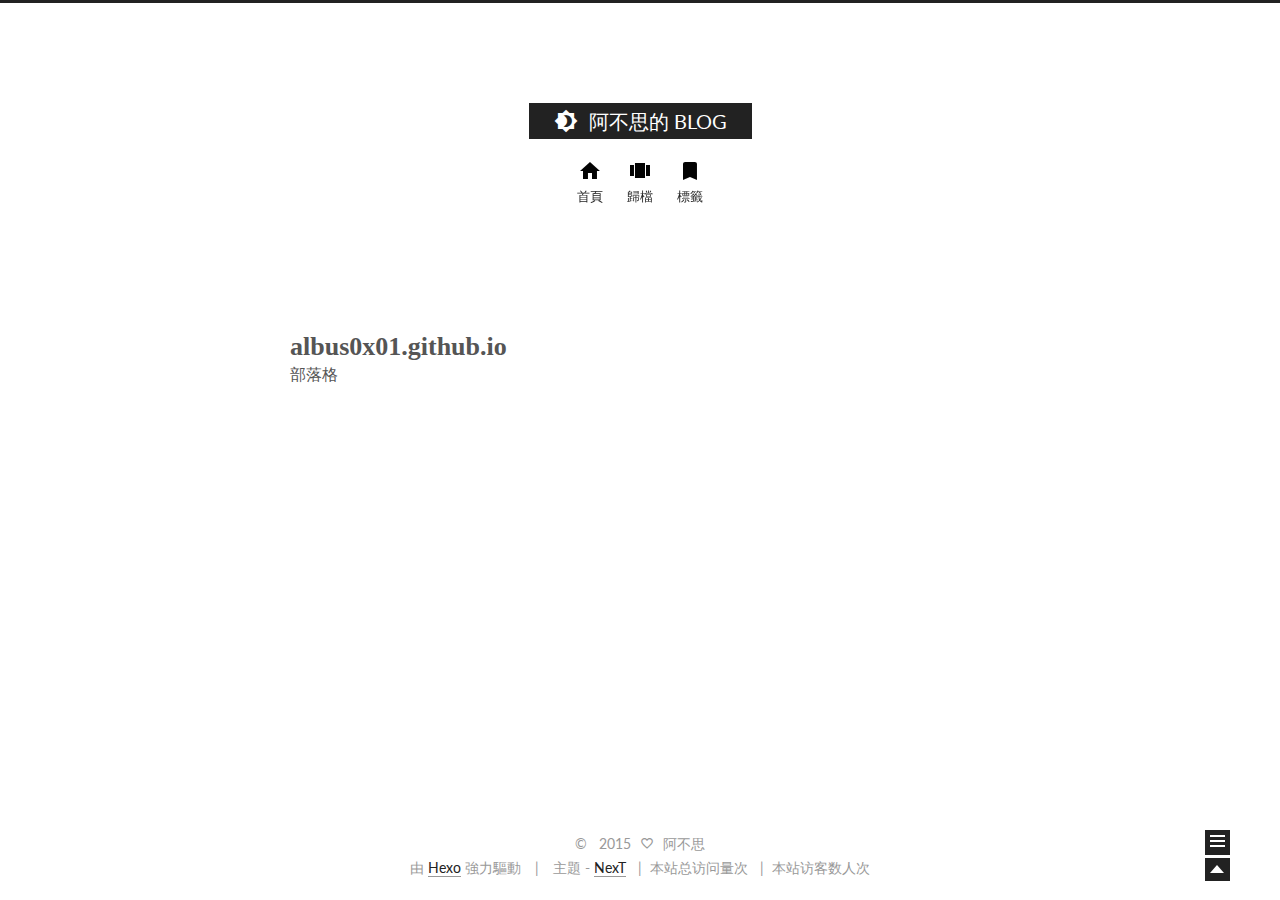
<file: README.html>
<!doctype html>
<html class="theme-next use-motion ">
<head>
  

<meta charset="UTF-8"/>
<meta http-equiv="X-UA-Compatible" content="IE=edge,chrome=1" />
<meta name="viewport" content="width=device-width, initial-scale=1, maximum-scale=1"/>


<meta http-equiv="Cache-Control" content="no-transform" />
<meta http-equiv="Cache-Control" content="no-siteapp" />






  <link rel="stylesheet" type="text/css" href="/vendors/fancybox/source/jquery.fancybox.css?v=2.1.5"/>



  <link href='//fonts.googleapis.com/css?family=Lato:300,400,700,400italic&subset=latin,latin-ext' rel='stylesheet' type='text/css'>


<link rel="stylesheet" type="text/css" href="/css/main.css?v=0.4.5.1"/>




  <meta name="keywords" content="Hexo,next" />





  <link rel="shorticon icon" type="image/x-icon" href="/favicon.ico?v=0.4.5.1" />


<meta name="description" content="albus0x01.github.io部落格">
<meta property="og:type" content="website">
<meta property="og:title" content="阿不思的 BLOG">
<meta property="og:url" content="http://yoursite.com/README.html">
<meta property="og:site_name" content="阿不思的 BLOG">
<meta property="og:description" content="albus0x01.github.io部落格">
<meta property="og:updated_time" content="2015-08-31T13:48:50.648Z">
<meta name="twitter:card" content="summary">
<meta name="twitter:title" content="阿不思的 BLOG">
<meta name="twitter:description" content="albus0x01.github.io部落格">


<script type="text/javascript" id="hexo.configuration">
  var CONFIG = {
    scheme: '',
    sidebar: 'hide'
  };
</script>

  <title>
  

  
     | 阿不思的 BLOG
  
</title>
</head>

<body itemscope itemtype="http://schema.org/WebPage" lang="">

  <!--[if lte IE 8]>
  <div style=' clear: both; height: 59px; padding:0 0 0 15px; position: relative;margin:0 auto;'>
    <a href="http://windows.microsoft.com/en-US/internet-explorer/products/ie/home?ocid=ie6_countdown_bannercode">
      <img src="http://7u2nvr.com1.z0.glb.clouddn.com/picouterie.jpg" border="0" height="42" width="820"
           alt="You are using an outdated browser. For a faster, safer browsing experience, upgrade for free today or use other browser ,like chrome firefox safari."
           style='margin-left:auto;margin-right:auto;display: block;'/>
    </a>
  </div>
<![endif]-->
  

  <script type="text/javascript">
    var _hmt = _hmt || [];
    (function() {
      var hm = document.createElement("script");
      hm.src = "//hm.baidu.com/hm.js?976d9c7e65ac198fc6748b44a1c73de8";
      var s = document.getElementsByTagName("script")[0];
      s.parentNode.insertBefore(hm, s);
    })();
  </script>



  <div class="container one-column ">
    <div class="headband"></div>

    <header id="header" class="header" itemscope itemtype="http://schema.org/WPHeader">
      <div class="header-inner"><h1 class="site-meta">
  <span class="logo-line-before"><i></i></span>
  <a href="/" class="brand" rel="start">
      <span class="logo">
        <i class="icon-next-logo"></i>
      </span>
      <span class="site-title">阿不思的 BLOG</span>
  </a>
  <span class="logo-line-after"><i></i></span>
</h1>

<div class="site-nav-toggle">
  <button>
    <span class="btn-bar"></span>
    <span class="btn-bar"></span>
    <span class="btn-bar"></span>
  </button>
</div>

<nav class="site-nav">
  

  
    <ul id="menu" class="menu ">
      
        
        <li class="menu-item menu-item-home">
          <a href="/" rel="section">
            <i class="menu-item-icon icon-next-home"></i> <br />
            首頁
          </a>
        </li>
      
        
        <li class="menu-item menu-item-archives">
          <a href="/archives" rel="section">
            <i class="menu-item-icon icon-next-archives"></i> <br />
            歸檔
          </a>
        </li>
      
        
        <li class="menu-item menu-item-tags">
          <a href="/tags" rel="section">
            <i class="menu-item-icon icon-next-tags"></i> <br />
            標籤
          </a>
        </li>
      

      
      
    </ul>
  

  
</nav>

 </div>
    </header>

    <main id="main" class="main">
      <div class="main-inner">
        <div id="content" class="content"> 

  <div id="posts" class="posts-expand">
    
    
      <h1 id="albus0x01-github-io">albus0x01.github.io</h1><p>部落格</p>

    
  </div>

 </div>

        

        
          <div class="comments" id="comments">
            
              <div class="ds-thread" data-thread-key="README.html"
                   data-title="" data-url="http://yoursite.com/README.html">
              </div>
            
          </div>
        
      </div>

      
  
  <div class="sidebar-toggle">
    <div class="sidebar-toggle-line-wrap">
      <span class="sidebar-toggle-line sidebar-toggle-line-first"></span>
      <span class="sidebar-toggle-line sidebar-toggle-line-middle"></span>
      <span class="sidebar-toggle-line sidebar-toggle-line-last"></span>
    </div>
  </div>

  <aside id="sidebar" class="sidebar">
    <div class="sidebar-inner">

      

      <section class="site-overview">
        <div class="site-author motion-element" itemprop="author" itemscope itemtype="http://schema.org/Person">
          <img class="site-author-image" src="/uploads/avatar.jpg" alt="阿不思" itemprop="image"/>
          <p class="site-author-name" itemprop="name">阿不思</p>
        </div>
        <p class="site-description motion-element" itemprop="description"></p>
        <nav class="site-state motion-element">
          <div class="site-state-item site-state-posts">
            <a href="/archives">
              <span class="site-state-item-count">2</span>
              <span class="site-state-item-name">文章</span>
            </a>
          </div>

          <div class="site-state-item site-state-categories">
            
              <span class="site-state-item-count">0</span>
              <span class="site-state-item-name">分類</span>
              
          </div>

          <div class="site-state-item site-state-tags">
            <a href="/tags">
              <span class="site-state-item-count">1</span>
              <span class="site-state-item-name">標籤</span>
              </a>
          </div>

        </nav>

        

        <div class="links-of-author motion-element">
          
            
              <span class="links-of-author-item">
                <a href="https://github.com/albus0x01" target="_blank">github</a>
              </span>
            
          
        </div>

        
        

        <div class="links-of-author motion-element">
          
        </div>

      </section>

      

    </div>
  </aside>


    </main>

    <footer id="footer" class="footer">
      <div class="footer-inner"> <div class="copyright" >
  
  &copy; &nbsp; 
  <span itemprop="copyrightYear">2015</span>
  <span class="with-love">
    <i class="icon-next-heart"></i>
  </span>
  <span class="author" itemprop="copyrightHolder">阿不思</span>
</div>

<div class="powered-by">
  由 <a class="theme-link" href="http://hexo.io">Hexo</a> 強力驅動
</div>

<div class="theme-info">
  主題 -
  <a class="theme-link" href="https://github.com/iissnan/hexo-theme-next">
    NexT
  </a>
</div>



<script async src="https://dn-lbstatics.qbox.me/busuanzi/2.3/busuanzi.pure.mini.js">
</script>
<span id="busuanzi_container_site_pv">
    &nbsp; | &nbsp;本站总访问量<span id="busuanzi_value_site_pv"></span>次
</span>
<span id="busuanzi_container_site_uv">
  &nbsp; | &nbsp;本站访客数<span id="busuanzi_value_site_uv"></span>人次
</span> </div>
    </footer>

    <div class="back-to-top"></div>
  </div>

  <script type="text/javascript" src="/vendors/jquery/index.js?v=2.1.3"></script>

  
  
  
    

  
    
  

  <script type="text/javascript">
    var duoshuoQuery = {short_name:"albus"};
    (function() {
      var ds = document.createElement('script');
      ds.type = 'text/javascript';ds.async = true;
      ds.src = (document.location.protocol == 'https:' ? 'https:' : 'http:') + '//static.duoshuo.com/embed.js';
      ds.charset = 'UTF-8';
      (document.getElementsByTagName('head')[0]
      || document.getElementsByTagName('body')[0]).appendChild(ds);
    })();
  </script>
    
     
  	<script src="/js/ua-parser.min.js"></script>
  	<script src="/js/hook-duoshuo.js"></script>
  

    
  
  
  <script type="text/javascript" src="/vendors/fancybox/source/jquery.fancybox.pack.js"></script>
  <script type="text/javascript" src="/js/fancy-box.js?v=0.4.5.1"></script>


  <script type="text/javascript" src="/js/helpers.js?v=0.4.5.1"></script>
  

  <script type="text/javascript" src="/vendors/velocity/velocity.min.js"></script>
  <script type="text/javascript" src="/vendors/velocity/velocity.ui.min.js"></script>

  <script type="text/javascript" src="/js/motion_global.js?v=0.4.5.1" id="motion.global"></script>




  <script type="text/javascript" src="/js/nav-toggle.js?v=0.4.5.1"></script>
  <script type="text/javascript" src="/vendors/fastclick/lib/fastclick.min.js?v=1.0.6"></script>

  

  <script type="text/javascript">
    $(document).ready(function () {
      if (CONFIG.sidebar === 'always') {
        displaySidebar();
      }
      if (isMobile()) {
        FastClick.attach(document.body);
      }
    });
  </script>

  
<script type="text/x-mathjax-config">
  MathJax.Hub.Config({
    tex2jax: {
      inlineMath: [ ['$','$'], ["\\(","\\)"]  ],
      processEscapes: true,
      skipTags: ['script', 'noscript', 'style', 'textarea', 'pre', 'code']
    }
  });
</script>

<script type="text/x-mathjax-config">
  MathJax.Hub.Queue(function() {
    var all = MathJax.Hub.getAllJax(), i;
    for (i=0; i < all.length; i += 1) {
      all[i].SourceElement().parentNode.className += ' has-jax';
    }
  });
</script>

<script type="text/javascript" src="https://cdn.mathjax.org/mathjax/latest/MathJax.js?config=TeX-AMS-MML_HTMLorMML"></script>


  
  

  
  <script type="text/javascript" src="/js/lazyload.js"></script>
  <script type="text/javascript">
    $(function () {
      $("#posts").find('img').lazyload({
        placeholder: "/images/loading.gif",
        effect: "fadeIn"
      });
    });
  </script>
</body>
</html>
</file>
<file: css/main.css>
/* normalize.css v3.0.2 | MIT License | git.io/normalize */
html {
  font-family: sans-serif; /* 1 */
  -ms-text-size-adjust: 100%; /* 2 */
  -webkit-text-size-adjust: 100%; /* 2 */
}
body {
  margin: 0;
}
article,
aside,
details,
figcaption,
figure,
footer,
header,
hgroup,
main,
menu,
nav,
section,
summary {
  display: block;
}
audio,
canvas,
progress,
video {
  display: inline-block; /* 1 */
  vertical-align: baseline; /* 2 */
}
audio:not([controls]) {
  display: none;
  height: 0;
}
[hidden],
template {
  display: none;
}
a {
  background-color: transparent;
}
a:active,
a:hover {
  outline: 0;
}
abbr[title] {
  border-bottom: 1px dotted;
}
b,
strong {
  font-weight: bold;
}
dfn {
  font-style: italic;
}
h1 {
  font-size: 2em;
  margin: 0.67em 0;
}
mark {
  background: #ff0;
  color: #000;
}
small {
  font-size: 80%;
}
sub,
sup {
  font-size: 75%;
  line-height: 0;
  position: relative;
  vertical-align: baseline;
}
sup {
  top: -0.5em;
}
sub {
  bottom: -0.25em;
}
img {
  border: 0;
}
svg:not(:root) {
  overflow: hidden;
}
figure {
  margin: 1em 40px;
}
hr {
  -moz-box-sizing: content-box;
  box-sizing: content-box;
  height: 0;
}
pre {
  overflow: auto;
}
code,
kbd,
pre,
samp {
  font-family: monospace, monospace;
  font-size: 1em;
}
button,
input,
optgroup,
select,
textarea {
  color: inherit; /* 1 */
  font: inherit; /* 2 */
  margin: 0; /* 3 */
}
button {
  overflow: visible;
}
button,
select {
  text-transform: none;
}
button,
html input[type="button"],
input[type="reset"],
input[type="submit"] {
  -webkit-appearance: button; /* 2 */
  cursor: pointer; /* 3 */
}
button[disabled],
html input[disabled] {
  cursor: default;
}
button::-moz-focus-inner,
input::-moz-focus-inner {
  border: 0;
  padding: 0;
}
input {
  line-height: normal;
}
input[type="checkbox"],
input[type="radio"] {
  box-sizing: border-box; /* 1 */
  padding: 0; /* 2 */
}
input[type="number"]::-webkit-inner-spin-button,
input[type="number"]::-webkit-outer-spin-button {
  height: auto;
}
input[type="search"] {
  -webkit-appearance: textfield; /* 1 */
  -moz-box-sizing: content-box;
  -webkit-box-sizing: content-box; /* 2 */
  box-sizing: content-box;
}
input[type="search"]::-webkit-search-cancel-button,
input[type="search"]::-webkit-search-decoration {
  -webkit-appearance: none;
}
fieldset {
  border: 1px solid #c0c0c0;
  margin: 0 2px;
  padding: 0.35em 0.625em 0.75em;
}
legend {
  border: 0; /* 1 */
  padding: 0; /* 2 */
}
textarea {
  overflow: auto;
}
optgroup {
  font-weight: bold;
}
table {
  border-collapse: collapse;
  border-spacing: 0;
}
td,
th {
  padding: 0;
}
::selection {
  background: #262a30;
  color: #fff;
}
body {
  position: relative;
  font-family: Lato, "Microsoft Jhenghei", "Hiragino Sans GB", "Microsoft YaHei", sans-serif;
  font-size: 16px;
  line-height: 1.7;
  color: #555;
  background: #fff;
}
@media (min-width: 768px) and (max-width: 991px) {
  body {
    padding-right: 0 !important;
  }
}
@media (max-width: 767px) {
  body {
    padding-right: 0 !important;
  }
}
h1,
h2,
h3,
h4,
h5,
h6 {
  margin: 0;
  padding: 0;
  font-weight: bold;
  line-height: 1;
  font-family: Cambria, Georgia, "Microsoft Jhenghei", "Hiragino Sans GB", "Microsoft YaHei", "Times New Roman", serif;
}
h1 {
  font-size: 26px;
}
@media (max-width: 767px) {
  h1 {
    font-size: 22px;
  }
}
h2 {
  font-size: 24px;
}
@media (max-width: 767px) {
  h2 {
    font-size: 20px;
  }
}
h3 {
  font-size: 22px;
}
@media (max-width: 767px) {
  h3 {
    font-size: 18px;
  }
}
h4 {
  font-size: 20px;
}
@media (max-width: 767px) {
  h4 {
    font-size: 16px;
  }
}
h5 {
  font-size: 18px;
}
@media (max-width: 767px) {
  h5 {
    font-size: 14px;
  }
}
h6 {
  font-size: 16px;
}
@media (max-width: 767px) {
  h6 {
    font-size: 12px;
  }
}
p {
  margin: 0 0 25px 0;
}
a {
  color: #222;
  text-decoration: none;
  border-bottom: 1px solid #999;
}
a:hover {
  border-bottom-color: #222;
}
ul {
  list-style: none;
}
blockquote {
  margin: 0;
  padding: 0;
}
img {
  display: block;
  margin: auto 0;
  max-width: 100%;
  height: auto;
}
h2,
h3,
h4,
h5,
h6 {
  margin: 60px 0 15px;
}
ul {
  list-style: square;
}
a {
  word-wrap: break-word;
}
hr {
  margin: 40px 0;
  height: 3px;
  border: none;
  background-color: #ddd;
  background-image: repeating-linear-gradient(-45deg, #fff, #fff 4px, transparent 4px, transparent 8px);
}
blockquote {
  padding: 0 15px;
  color: #666;
  border-left: 4px solid #ddd;
}
blockquote cite::before {
  content: "-";
  padding: 0 5px;
}
dt {
  font-weight: 700;
}
dd {
  margin: 0;
  padding: 0;
}
.pullquote {
  width: 45%;
}
.pullquote.left {
  float: left;
  margin-left: 5px;
  margin-right: 10px;
}
.pullquote.right {
  float: right;
  margin-left: 10px;
  margin-right: 5px;
}
.highlight table,
.gist table {
  width: auto;
}
.highlight table td,
.gist table td {
  border: none;
}
.highlight a,
.gist a {
  color: #222 !important;
  text-decoration: none !important;
}
.video-container {
  position: relative;
  padding-top: 60%;
  height: 0;
  overflow: hidden;
}
.video-container iframe,
.video-container object,
.video-container embed {
  position: absolute;
  top: 0;
  left: 0;
  width: 100%;
  height: 100%;
}
table {
  width: 100%;
  border-collapse: collapse;
  border-spacing: 0;
  border: 1px solid #ddd;
  font-size: 14px;
}
table>tbody>tr:nth-of-type(odd) {
  background-color: #f9f9f9;
}
table>tbody>tr:hover {
  background-color: #f5f5f5;
}
caption,
th,
td {
  padding: 8px;
  text-align: left;
  vertical-align: middle;
  font-weight: normal;
}
th,
td {
  border-bottom: 3px solid #ddd;
  border-right: 1px solid #eee;
}
th {
  padding-bottom: 10px;
  font-weight: 700;
}
td {
  border-bottom-width: 1px;
}
.text-left {
  text-align: left;
}
.text-center {
  text-align: center;
}
.text-right {
  text-align: right;
}
.text-justify {
  text-align: justify;
}
.text-nowrap {
  white-space: nowrap;
}
.text-lowercase {
  text-transform: lowercase;
}
.text-uppercase {
  text-transform: uppercase;
}
.text-capitalize {
  text-transform: capitalize;
}
.center-block {
  display: block;
  margin-left: auto;
  margin-right: auto;
}
.clearfix:before,
.clearfix:after {
  content: " ";
  display: table;
}
.clearfix:after {
  clear: both;
}
.full-image.full-image.full-image {
  border: none;
}
@media (min-width: 992px) {
  .full-image.full-image.full-image {
    max-width: none;
    width: 126%;
    margin: 0 -13%;
  }
}
.blockquote-center,
.page-home .post-type-quote blockquote,
.page-post-detail .post-type-quote blockquote {
  position: relative;
  margin: 40px 0;
  padding: 0;
  border-left: none;
  text-align: center;
}
.blockquote-center::before,
.page-home .post-type-quote blockquote::before,
.page-post-detail .post-type-quote blockquote::before,
.blockquote-center::after,
.page-home .post-type-quote blockquote::after,
.page-post-detail .post-type-quote blockquote::after {
  position: absolute;
  content: ' ';
  display: block;
  width: 100%;
  height: 24px;
  opacity: 0.2;
  background: url("[data-uri]") no-repeat;
  background-position: 0 -7px;
  background-size: 24px 24px;
}
.blockquote-center::before,
.page-home .post-type-quote blockquote::before,
.page-post-detail .post-type-quote blockquote::before {
  top: -20px;
  border-top: 1px solid #ccc;
}
.blockquote-center::after,
.page-home .post-type-quote blockquote::after,
.page-post-detail .post-type-quote blockquote::after {
  bottom: -20px;
  border-bottom: 1px solid #ccc;
  background-position: 100% 7px;
}
.blockquote-center p,
.page-home .post-type-quote blockquote p,
.page-post-detail .post-type-quote blockquote p,
.blockquote-center div,
.page-home .post-type-quote blockquote div,
.page-post-detail .post-type-quote blockquote div {
  text-align: center;
}
.use-motion .motion-element {
  opacity: 0;
}
@font-face {
  font-family: 'default';
  src: url("../fonts/icon-default/icomoon.eot?-9394c0");
  src: url("../fonts/icon-default/icomoon.eot?#iefix-9394c0") format('embedded-opentype'), url("../fonts/icon-default/icomoon.woff?-9394c0") format('woff'), url("../fonts/icon-default/icomoon.ttf?-9394c0") format('truetype'), url("../fonts/icon-default/icomoon.svg?-9394c0#default") format('svg');
  font-weight: normal;
  font-style: normal;
}
[class^="icon-"],
[class*=" icon-"] {
  font-family: 'default';
  speak: none;
  font-style: normal;
  font-weight: normal;
  font-variant: normal;
  text-transform: none;
  line-height: 1;
/* Better Font Rendering =========== */
  -webkit-font-smoothing: antialiased;
  -moz-osx-font-smoothing: grayscale;
}
.icon-next-logo {
  font-size: 24px;
  color: #fff;
}
.icon-next-home,
.icon-next-categories,
.icon-next-archives,
.icon-next-tags,
.icon-next-about,
.icon-next-feed,
.icon-next-search {
  font-size: 24px;
  color: #000;
}
.icon-next-external-link {
  font-size: 14px;
}
.icon-next-heart {
  font-size: 14px;
}
.icon-storage:before,
.icon-next-categories:before {
  content: "\e0bc";
}
.icon-insert_emoticon:before,
.icon-next-about:before {
  content: "\e0e8";
}
.icon-brightness_4:before,
.icon-next-logo:before {
  content: "\e13e";
}
.icon-whatshot:before,
.icon-next-feed:before {
  content: "\e25b";
}
.icon-bookmark:before,
.icon-next-tags:before {
  content: "\e27b";
}
.icon-favorite_outline:before,
.icon-next-heart:before {
  content: "\e292";
}
.icon-home:before,
.icon-next-home:before {
  content: "\e29e";
}
.icon-open_in_new:before,
.icon-next-external-link:before {
  content: "\e2b2";
}
.icon-search:before,
.icon-next-search:before {
  content: "\e2ca";
}
.icon-view_carousel:before,
.icon-next-archives:before {
  content: "\e2fd";
}
.post pre,
.post .highlight {
  background: #f7f7f7;
  margin: 20px 0;
  padding: 15px;
  overflow: auto;
  font-size: 13px;
  color: #4d4d4c;
  line-height: 1.2;
}
.post .highlight .gutter pre,
.post .gist .gist-file .gist-data .line-numbers {
  color: #666;
}
.post pre,
.post code {
  font-family: "PT Mono", Consolas, Monaco, Menlo, monospace;
}
.post code {
  background: #eee;
  text-shadow: 0 1px #fff;
  padding: 0 0.3em;
}
.post pre code {
  background: none;
  text-shadow: none;
  padding: 0;
}
.post .highlight pre {
  border: none;
  margin: 0;
  padding: 0;
}
.post .highlight table {
  margin: 0;
  width: auto;
  border: none;
}
.post .highlight td {
  border: none;
  padding: 0;
}
.post .highlight figcaption {
  font-size: 0.85em;
  color: #8e908c;
  line-height: 1em;
  margin-bottom: 1em;
}
.post .highlight figcaption:before,
.post .highlight figcaption:after {
  content: " ";
  display: table;
}
.post .highlight figcaption:after {
  clear: both;
}
.post .highlight figcaption a {
  float: right;
}
.post .highlight .gutter pre {
  text-align: right;
  padding-right: 20px;
}
.post .highlight .line {
  height: 20px;
}
.post .gist {
  margin: 20px 0;
  border-style: solid;
  border-color: #ccc;
  border-width: 1px 0;
  background: #f7f7f7;
  padding: 15px 40px 15px 15px;
}
.post .gist .gist-file {
  border: none;
  font-family: "PT Mono", Consolas, Monaco, Menlo, monospace;
  margin: 0;
}
.post .gist .gist-file .gist-data {
  background: none;
  border: none;
}
.post .gist .gist-file .gist-data .line-numbers {
  background: none;
  border: none;
  padding: 0 20px 0 0;
}
.post .gist .gist-file .gist-data .line-data {
  padding: 0 !important;
}
.post .gist .gist-file .highlight {
  margin: 0;
  padding: 0;
  border: none;
}
.post .gist .gist-file .gist-meta {
  background: #f7f7f7;
  color: #8e908c;
  font: 13px Lato, "Microsoft Jhenghei", "Hiragino Sans GB", "Microsoft YaHei", sans-serif;
  text-shadow: 0 0;
  padding: 0;
  margin-top: 1em;
  margin-left: 40px;
}
.post .gist .gist-file .gist-meta a {
  color: color-link;
  font-weight: normal;
}
.post .gist .gist-file .gist-meta a:hover {
  text-decoration: underline;
}
pre .comment {
  color: #8e908c;
}
pre .variable,
pre .attribute,
pre .tag,
pre .regexp,
pre .ruby .constant,
pre .xml .tag .title,
pre .xml .pi,
pre .xml .doctype,
pre .html .doctype,
pre .css .id,
pre .css .class,
pre .css .pseudo {
  color: #c82829;
}
pre .number,
pre .preprocessor,
pre .built_in,
pre .literal,
pre .params,
pre .constant {
  color: #f5871f;
}
pre .ruby .class .title,
pre .css .rules .attribute {
  color: #718c00;
}
pre .string,
pre .value,
pre .inheritance,
pre .header,
pre .ruby .symbol,
pre .xml .cdata {
  color: #718c00;
}
pre .title,
pre .css .hexcolor {
  color: #3e999f;
}
pre .function,
pre .python .decorator,
pre .python .title,
pre .ruby .function .title,
pre .ruby .title .keyword,
pre .perl .sub,
pre .javascript .title,
pre .coffeescript .title {
  color: #4271ae;
}
pre .keyword,
pre .javascript .function {
  color: #8959a8;
}
html,
body {
  height: 100%;
}
.container {
  position: relative;
  min-height: 100%;
}
.header-inner {
  margin: 0 auto;
  padding: 100px 0 70px;
  width: 960px;
}
.one-column .header-inner {
  width: 700px;
}
.main {
  padding-bottom: 150px;
}
.main-inner {
  margin: 0 auto;
  width: 960px;
}
.one-column .main-inner {
  width: 700px;
}
.main-inner .content {
  width: 700px;
}
.footer {
  position: absolute;
  left: 0;
  bottom: 0;
  width: 100%;
  min-height: 50px;
}
.footer-inner {
  margin: 20px auto;
  width: 960px;
}
.one-column .footer-inner {
  width: 700px;
}
.headband {
  height: 3px;
  background: #222;
}
.header {
  background: #fff;
}
.header-inner {
  position: relative;
}
.site-meta {
  margin: 0;
  text-align: center;
}
@media (max-width: 767px) {
  .site-meta {
    text-align: center;
  }
}
.brand {
  position: relative;
  display: inline-block;
  padding: 0 25px;
  color: #fff;
  background: #222;
  border-bottom: none;
  font-family: Lato, "Microsoft Jhenghei", "Hiragino Sans GB", "Microsoft YaHei", sans-serif;
}
.logo {
  display: inline-block;
  margin-right: 5px;
  line-height: 36px;
  vertical-align: top;
}
.site-title {
  display: inline-block;
  vertical-align: top;
  line-height: 36px;
  font-size: 20px;
  font-weight: normal;
}
.use-motion .brand {
  opacity: 0;
}
.use-motion .logo,
.use-motion .site-title {
  opacity: 0;
  position: relative;
  top: -10px;
}
.site-nav-toggle {
  display: none;
  position: absolute;
  top: 10px;
  left: 10px;
}
@media (max-width: 767px) {
  .site-nav-toggle {
    display: block;
  }
}
.site-nav-toggle button {
  margin-top: 2px;
  padding: 9px 10px;
  background: transparent;
  border: none;
}
@media (max-width: 767px) {
  .site-nav {
    display: none;
    margin: 0 -10px;
    padding: 0 10px;
    clear: both;
    border-top: 1px solid #ddd;
  }
}
@media (min-width: 768px) and (max-width: 991px) {
  .site-nav {
    display: block !important;
  }
}
@media (min-width: 992px) {
  .site-nav {
    display: block !important;
  }
}
.menu {
  margin-top: 20px;
  padding-left: 0;
  text-align: center;
}
.menu .menu-item {
  display: inline-block;
  margin-left: 20px;
}
@media screen and (max-width: 767px) {
  .menu .menu-item {
    margin-top: 10px;
  }
}
.menu .menu-item:first-child {
  margin-left: 0;
}
.menu .menu-item a {
  display: block;
  font-size: 13px;
  text-transform: capitalize;
  line-height: 1.5;
  border-bottom: 1px solid transparent;
  transition-property: border-color;
  transition-duration: 0.2s;
  transition-timing-function: ease-in-out;
  transition-delay: 0s;
}
.menu .menu-item a:hover {
  border-bottom-color: #222;
}
.translation {
  margin-top: -20px;
  font-size: 14px;
  color: #999;
}
.post:last-child .post-eof.post-eof.post-eof {
  display: none;
}
.sidebar-toggle {
  position: fixed;
  right: 50px;
  bottom: 45px;
  width: 15px;
  height: 15px;
  padding: 5px;
  background: #222;
  line-height: 0;
  z-index: 1050;
  cursor: pointer;
  -webkit-transform: translateZ(0);
}
@media (min-width: 768px) and (max-width: 991px) {
  .sidebar-toggle {
    display: none;
  }
}
@media (max-width: 767px) {
  .sidebar-toggle {
    display: none;
  }
}
.sidebar-toggle-line {
  position: relative;
  display: inline-block;
  vertical-align: top;
  height: 2px;
  width: 100%;
  background: #fff;
  margin-top: 3px;
}
.sidebar-toggle-line:first-child {
  margin-top: 0;
}
.sidebar {
  width: 0;
  position: fixed;
  right: 0;
  top: 0;
  bottom: 0;
  z-index: 1040;
  box-shadow: inset 0 2px 6px #000;
  background: #222;
  -webkit-transform: translateZ(0);
}
.sidebar a {
  color: #999;
  border-bottom-color: #555;
}
.sidebar a:hover {
  color: #eee;
}
@media (min-width: 768px) and (max-width: 991px) {
  .sidebar {
    display: none !important;
  }
}
@media (max-width: 767px) {
  .sidebar {
    display: none !important;
  }
}
.sidebar-inner {
  position: relative;
  padding: 20px 10px;
  color: #999;
  text-align: center;
}
.site-author-image {
  display: block;
  margin: 0 auto;
  max-width: 96px;
  height: auto;
  border: 2px solid #333;
  padding: 2px;
}
.site-author-name {
  margin: 5px 0 0;
  color: #f5f5f5;
}
.site-description {
  margin-top: 5px;
  font-size: 14px;
  color: #555;
}
.site-state {
  overflow: hidden;
  line-height: 1.4;
}
.site-state-item {
  display: inline-block;
  padding: 0 15px;
  border-left: 1px solid #333;
}
.site-state-item:first-child {
  border-left: none;
}
.site-state-item a {
  border-bottom: none;
}
.site-state-item-count {
  display: block;
  text-align: center;
  font-size: 18px;
}
.site-state-item-name {
  font-size: 13px;
}
.feed-link {
  margin-top: 20px;
}
.feed-link a {
  display: inline-block;
  padding: 0 15px;
  color: #fc6423;
  border: 1px solid #fc6423;
  border-radius: 4px;
}
.feed-link a i {
  color: #fc6423;
  font-size: 14px;
}
.feed-link a:hover {
  color: #fff;
  background: #fc6423;
}
.feed-link a:hover i {
  color: #fff;
}
.links-of-author {
  margin-top: 20px;
}
.links-of-author a {
  display: inline-block;
  vertical-align: middle;
  margin-right: 10px;
  margin-bottom: 10px;
  border-bottom-color: #555;
  font-size: 13px;
}
.links-of-author a:before {
  display: inline-block;
  vertical-align: middle;
  margin-right: 3px;
  content: " ";
  width: 4px;
  height: 4px;
  border-radius: 50%;
  background: #ffb594;
}
.sidebar-nav {
  margin: 0;
  padding-left: 0;
}
.sidebar-nav li {
  display: inline-block;
  cursor: pointer;
  border-bottom: 1px solid transparent;
  font-size: 15px;
}
.sidebar-nav li:hover {
  color: #f5f5f5;
}
.page-post-detail .sidebar-nav-toc {
  padding: 0 5px;
}
.page-post-detail .sidebar-nav-overview {
  margin-left: 10px;
}
.sidebar-nav .sidebar-nav-active {
  color: #87daff;
  border-bottom-color: #87daff;
}
.sidebar-nav .sidebar-nav-active:hover {
  color: #87daff;
}
.post-toc {
  overflow: hidden;
  position: relative;
}
.post-toc-empty {
  font-size: 14px;
  color: #666;
}
.post-toc ol {
  overflow: auto;
  margin: 0;
  padding: 0 10px 10px;
  text-align: left;
  list-style: none;
  font-size: 14px;
}
.post-toc ol a {
  color: #999;
}
.post-toc ol a:hover {
  color: #ccc;
}
.post-toc .nav .nav-child {
  display: none;
}
.post-toc .nav .active .nav-child {
  display: block;
}
.post-toc .nav .active > a {
  color: #ccc;
}
.post-toc .nav .active-current > a {
  color: #87daff;
}
.post-toc .nav .active-current > a:hover {
  color: #87daff;
}
.post-toc-indicator {
  height: 20px;
  opacity: 0.4;
  background: no-repeat 10px 50%;
  background-size: 10px 12px;
}
.post-toc-indicator-top {
  opacity: 0;
  margin-top: 10px;
  background-image: url("[data-uri]");
}
.post-toc-indicator-bottom {
  position: absolute;
  width: 100%;
  background-image: url("[data-uri]");
}
.footer {
  font-size: 14px;
  color: #999;
}
.footer img {
  border: none;
}
.footer-inner {
  text-align: center;
}
.with-love {
  display: inline-block;
  margin: 0 5px;
}
.powered-by,
.theme-info {
  display: inline-block;
}
.powered-by {
  margin-right: 10px;
}
.powered-by::after {
  content: "|";
  padding-left: 10px;
}
.cc-license {
  margin-top: 10px;
  text-align: center;
}
.cc-license .cc-opacity {
  opacity: 0.7;
  border-bottom: none;
}
.cc-license .cc-opacity:hover {
  opacity: 0.9;
}
.cc-license img {
  display: inline-block;
}
@media (max-width: 767px) {
  body {
    font-size: 14px;
  }
  .header-inner,
  .one-column .header-inner,
  .main-inner,
  .one-column .main-inner,
  .main-inner .content,
  .footer-inner,
  .one-column .footer-inner {
    width: auto;
  }
  .main-inner {
    margin: 20px auto 0;
  }
  .footer-inner {
    padding: 0 10px;
  }
}
.btn {
  display: inline-block;
  padding: 0 20px;
  font-size: 15px;
  color: #fff;
  background: #222;
  border: 2px solid #222;
  text-decoration: none;
  transition-property: background-color;
  transition-duration: 0.2s;
  transition-timing-function: ease-in-out;
  transition-delay: 0s;
}
.btn:hover {
  border-color: #222;
  color: #222;
  background: #fff;
}
.btn-bar {
  display: block;
  width: 22px;
  height: 2px;
  background: #555;
  border-radius: 1px;
}
.btn-bar+.btn-bar {
  margin-top: 4px;
}
.posts-expand {
  padding-top: 40px;
}
@media (max-width: 767px) {
  .posts-expand {
    margin: 0 20px;
  }
  .post-body pre,
  .post-body .highlight {
    margin: 0 -20px;
    padding: 10px 20px;
  }
  .post-body pre .gutter pre,
  .post-body .highlight .gutter pre {
    padding-right: 10px;
  }
}
.posts-expand .post-title {
  font-size: 26px;
  text-align: center;
}
@media (max-width: 767px) {
  .posts-expand .post-title {
    font-size: 22px;
  }
}
.posts-expand .post-title-link {
  display: inline-block;
  position: relative;
  color: #555;
  border-bottom: none;
  line-height: 1.2;
  vertical-align: top;
}
.posts-expand .post-title-link::before {
  content: "";
  position: absolute;
  width: 100%;
  height: 2px;
  bottom: 0;
  left: 0;
  background-color: #000;
  visibility: hidden;
  transform: scaleX(0);
  transition-duration: 0.2s;
  transition-timing-function: ease-in-out;
  transition-delay: 0s;
}
.posts-expand .post-title-link:hover::before {
  visibility: visible;
  transform: scaleX(1);
}
.posts-expand .post-meta {
  margin: 3px 0 60px 0;
  color: #999;
  font-size: 12px;
  text-align: center;
}
.posts-expand .post-meta .post-category-list {
  display: inline-block;
  margin: 0;
  padding: 3px;
}
.posts-expand .post-meta .post-category-list-link {
  color: #999;
}
.posts-expand .post-body {
  text-align: justify;
}
.posts-expand .post-body h2,
.posts-expand .post-body h3,
.posts-expand .post-body h4,
.posts-expand .post-body h5,
.posts-expand .post-body h6 {
  padding-top: 10px;
}
.posts-expand .post-body img {
  box-sizing: border-box;
  margin: auto;
  padding: 3px;
  border: 1px solid #ddd;
}
.posts-expand .post-tags {
  margin-top: 40px;
  text-align: center;
}
.posts-expand .post-tags a {
  display: inline-block;
  margin-right: 10px;
  font-size: 13px;
}
.post-nav {
  overflow: hidden;
  margin-top: 60px;
  padding: 10px;
  white-space: nowrap;
  border-top: 1px solid #eee;
}
.post-nav-item {
  display: inline-block;
  width: 50%;
  white-space: normal;
}
.post-nav-item a {
  position: relative;
  display: inline-block;
  line-height: 25px;
  font-size: 14px;
  color: #555;
  border-bottom: none;
}
.post-nav-item a:hover {
  color: #222;
  font-weight: bold;
  border-bottom: none;
}
.post-nav-item a:active {
  top: 2px;
}
.post-nav-item a:before,
.post-nav-item a:after {
  display: inline-block;
  width: 16px;
  height: 25px;
  vertical-align: top;
  opacity: 0.4;
  background-size: 16px;
}
.post-nav-prev a:before {
  content: ' ';
  background: url("[data-uri]") no-repeat 0 50%;
  background-size: 8px;
}
.post-nav-prev a:hover:before {
  opacity: 1;
}
.post-nav-next {
  text-align: right;
}
.post-nav-next a:after {
  content: ' ';
  background: url("[data-uri]") no-repeat 100% 50%;
  background-size: 8px;
}
.post-nav-next a:hover:after {
  opacity: 1;
}
.posts-expand .post-eof {
  display: block;
  margin: 160px auto 120px;
  width: 8%;
  height: 1px;
  background: #ccc;
  text-align: center;
}
.post-more-link {
  margin-top: 50px;
}
@media (max-width: 767px) {
  .posts-collapse {
    margin: 0 20px;
  }
  .posts-collapse .post-title,
  .posts-collapse .post-meta {
    display: block;
    width: auto;
    text-align: left;
  }
}
.posts-collapse {
  margin-left: 55px;
}
@media (max-width: 767px) {
  .posts-collapse {
    margin: 0 20px;
  }
}
.posts-collapse .collection-title {
  position: relative;
  margin: 60px 0;
}
.posts-collapse .collection-title h2 {
  margin-left: 20px;
}
.posts-collapse .collection-title small {
  color: #bbb;
}
.posts-collapse .collection-title::before {
  content: " ";
  position: absolute;
  left: 0;
  top: 50%;
  margin-left: -4px;
  margin-top: -4px;
  width: 8px;
  height: 8px;
  background: #bbb;
  border-radius: 50%;
}
.posts-collapse .post {
  margin: 30px 0;
}
.posts-collapse .post-header {
  position: relative;
  transition-duration: 0.2s;
  transition-timing-function: ease-in-out;
  transition-delay: 0s;
  transition-property: border;
  border-bottom: 1px dashed #ccc;
}
.posts-collapse .post-header::before {
  content: " ";
  position: absolute;
  left: 0;
  top: 12px;
  width: 6px;
  height: 6px;
  margin-left: -4px;
  background: #bbb;
  border-radius: 50%;
  border: 1px solid #fff;
  transition-duration: 0.2s;
  transition-timing-function: ease-in-out;
  transition-delay: 0s;
  transition-property: background;
}
.posts-collapse .post-header:hover {
  border-bottom-color: #666;
}
.posts-collapse .post-header:hover::before {
  background: #222;
}
.posts-collapse .post-meta {
  position: absolute;
  font-size: 12px;
  left: 20px;
  top: 5px;
}
.posts-collapse .post-comments-count {
  display: none;
}
.posts-collapse .post-title {
  margin-left: 60px;
  font-size: 16px;
  font-weight: normal;
  font-family: Lato, "Microsoft Jhenghei", "Hiragino Sans GB", "Microsoft YaHei", sans-serif;
  line-height: inherit;
}
.posts-collapse .post-title::after {
  margin-left: 3px;
  opacity: 0.6;
}
.posts-collapse .post-title a {
  color: #666;
  border-bottom: none;
}
.page-home .post-type-quote .post-header,
.page-post-detail .post-type-quote .post-header,
.page-home .post-type-quote .post-tags,
.page-post-detail .post-type-quote .post-tags {
  display: none;
}
.pagination {
  margin: 120px 0 40px;
  text-align: center;
  border-top: 1px solid #eee;
}
.page-number-basic,
.pagination .prev,
.pagination .next,
.pagination .page-number,
.pagination .space {
  display: inline-block;
  position: relative;
  top: -1px;
  margin: 0 10px;
  padding: 0 10px;
  line-height: 30px;
}
@media (max-width: 767px) {
  .page-number-basic,
  .pagination .prev,
  .pagination .next,
  .pagination .page-number,
  .pagination .space {
    margin: 0 5px;
  }
}
.pagination .prev,
.pagination .next,
.pagination .page-number {
  border-bottom: 0;
  border-top: 1px solid #eee;
  transition-property: border-color;
  transition-duration: 0.2s;
  transition-timing-function: ease-in-out;
  transition-delay: 0s;
}
.pagination .prev:hover,
.pagination .next:hover,
.pagination .page-number:hover {
  border-top-color: #222;
}
.pagination .space {
  padding: 0;
  margin: 0;
}
.pagination .prev {
  margin-left: 0;
}
.pagination .next {
  margin-right: 0;
}
.pagination .page-number.current {
  color: #fff;
  background: #ccc;
  border-top-color: #ccc;
}
@media (max-width: 767px) {
  .pagination {
    border-top: none;
  }
  .pagination .prev,
  .pagination .next,
  .pagination .page-number {
    margin-bottom: 10px;
    border-top: 0;
    border-bottom: 1px solid #eee;
  }
  .pagination .prev:hover,
  .pagination .next:hover,
  .pagination .page-number:hover {
    border-bottom-color: #222;
  }
}
.comments {
  margin-top: 60px;
}
.tag-cloud {
  text-align: center;
}
.tag-cloud a {
  display: inline-block;
  margin: 10px;
}
.post-gallery {
  display: table;
  table-layout: fixed;
  width: 100%;
  border-collapse: separate;
}
.post-gallery-row {
  display: table-row;
}
.post-gallery .post-gallery-img {
  display: table-cell;
  text-align: center;
  vertical-align: middle;
  border: none;
}
.post-gallery .post-gallery-img img {
  max-width: 100%;
  max-height: 100%;
  border: none;
}
.fancybox-close,
.fancybox-close:hover {
  border: none;
}
.back-to-top {
  position: fixed;
  bottom: 19px;
  right: 50px;
  z-index: 1050;
  width: 15px;
  height: 13px;
  padding: 5px;
  background: #222;
  color: #fff;
  cursor: pointer;
  -webkit-transform: translateZ(0);
}
@media (max-width: 767px) {
  .back-to-top {
    display: none;
  }
}
@media (min-width: 768px) and (max-width: 991px) {
  .back-to-top {
    display: none;
  }
}
.back-to-top:before {
  display: block;
  content: " ";
  margin-top: 2px;
  width: 0;
  height: 0;
  border-width: 0 7px 8px 7px;
  border-color: transparent transparent #fff transparent;
  border-style: solid;
}
.theme-next #ds-thread #ds-reset {
  color: #555;
}
.theme-next #ds-thread #ds-reset .ds-replybox {
  margin-bottom: 30px;
}
.theme-next #ds-thread #ds-reset .ds-replybox .ds-avatar,
.theme-next #ds-reset .ds-avatar img {
  box-shadow: none;
}
.theme-next #ds-thread #ds-reset .ds-textarea-wrapper {
  border-color: #c7d4e1;
  background: none;
  border-top-right-radius: 3px;
  border-top-left-radius: 3px;
}
.theme-next #ds-thread #ds-reset .ds-textarea-wrapper textarea {
  height: 60px;
}
.theme-next #ds-reset .ds-rounded-top {
  border-radius: 0;
}
.theme-next #ds-thread #ds-reset .ds-post-toolbar {
  box-sizing: border-box;
  border: 1px solid #c7d4e1;
  background: #f6f8fa;
}
.theme-next #ds-thread #ds-reset .ds-post-options {
  height: 40px;
  border: none;
  background: none;
}
.theme-next #ds-thread #ds-reset .ds-toolbar-buttons {
  top: 11px;
}
.theme-next #ds-thread #ds-reset .ds-sync {
  top: 5px;
}
.theme-next #ds-thread #ds-reset .ds-post-button {
  top: 4px;
  right: 5px;
  width: 90px;
  height: 30px;
  border: 1px solid #c5ced7;
  border-radius: 3px;
  background-image: linear-gradient(#fbfbfc, #f5f7f9);
  color: #60676d;
}
.theme-next #ds-thread #ds-reset .ds-post-button:hover {
  background-position: 0 -30px;
  color: #60676d;
}
.theme-next #ds-thread #ds-reset .ds-comments-info {
  padding: 10px 0;
}
.theme-next #ds-thread #ds-reset .ds-sort {
  display: none;
}
.theme-next #ds-thread #ds-reset li.ds-tab a.ds-current {
  border: none;
  background: #f6f8fa;
  color: #60676d;
}
.theme-next #ds-thread #ds-reset li.ds-tab a.ds-current:hover {
  background-color: #e9f0f7;
  color: #60676d;
}
.theme-next #ds-thread #ds-reset li.ds-tab a {
  border-radius: 2px;
  padding: 5px;
}
.theme-next #ds-thread #ds-reset .ds-login-buttons p {
  color: #999;
  line-height: 36px;
}
.theme-next #ds-thread #ds-reset .ds-login-buttons .ds-service-list li {
  height: 28px;
}
.theme-next #ds-thread #ds-reset .ds-service-list a {
  background: none;
  padding: 5px;
  border: 1px solid;
  border-radius: 3px;
  text-align: center;
}
.theme-next #ds-thread #ds-reset .ds-service-list a:hover {
  color: #fff;
  background: #666;
}
.theme-next #ds-thread #ds-reset .ds-service-list .ds-weibo {
  color: #fc9b00;
  border-color: #fc9b00;
}
.theme-next #ds-thread #ds-reset .ds-service-list .ds-weibo:hover {
  background: #fc9b00;
}
.theme-next #ds-thread #ds-reset .ds-service-list .ds-qq {
  color: #60a3ec;
  border-color: #60a3ec;
}
.theme-next #ds-thread #ds-reset .ds-service-list .ds-qq:hover {
  background: #60a3ec;
}
.theme-next #ds-thread #ds-reset .ds-service-list .ds-renren {
  color: #2e7ac4;
  border-color: #2e7ac4;
}
.theme-next #ds-thread #ds-reset .ds-service-list .ds-renren:hover {
  background: #2e7ac4;
}
.theme-next #ds-thread #ds-reset .ds-service-list .ds-douban {
  color: #37994c;
  border-color: #37994c;
}
.theme-next #ds-thread #ds-reset .ds-service-list .ds-douban:hover {
  background: #37994c;
}
.theme-next #ds-thread #ds-reset .ds-service-list .ds-more-services {
  border: none;
}
.theme-next #ds-thread #ds-reset .ds-service-list .ds-more-services:hover {
  background: none;
}
.theme-next .this_ua {
  background-color: #ccc !important;
  border-radius: 4px;
  padding: 0 5px !important;
  margin: 0 1px !important;
  border: 1px solid #bbb !important;
  color: #fff;
}
.theme-next .this_ua.admin {
  background-color: #d9534f !important;
  border-color: #d9534f !important;
}
.theme-next .this_ua.platform.iOS,
.theme-next .this_ua.platform.Mac,
.theme-next .this_ua.platform.Windows {
  background-color: #39b3d7 !important;
  border-color: #46b8da !important;
}
.theme-next .this_ua.platform.Linux {
  background-color: #3a3a3a !important;
  border-color: #1f1f1f !important;
}
.theme-next .this_ua.platform.Android {
  background-color: #00c47d !important;
  border-color: #01b171 !important;
}
.theme-next .this_ua.browser.Mobile,
.theme-next .this_ua.browser.Chrome {
  background-color: #5cb85c !important;
  border-color: #4cae4c !important;
}
.theme-next .this_ua.browser.Firefox {
  background-color: #f0ad4e !important;
  border-color: #eea236 !important;
}
.theme-next .this_ua.browser.Maxthon,
.theme-next .this_ua.browser.IE {
  background-color: #428bca !important;
  border-color: #357ebd !important;
}
.theme-next .this_ua.browser.baidu,
.theme-next .this_ua.browser.UCBrowser,
.theme-next .this_ua.browser.Opera {
  background-color: #d9534f !important;
  border-color: #d43f3a !important;
}
.theme-next .this_ua.browser.Android,
.theme-next .this_ua.browser.QQBrowser {
  background-color: #78ace9 !important;
  border-color: #4cae4c !important;
}
.post-spread {
  margin-top: 20px;
  text-align: center;
}
.jiathis_style {
  display: inline-block;
}
.jiathis_style a {
  border: none;
}
.use-motion .post {
  opacity: 0;
}
.page-archive .archive-page-counter {
  position: relative;
  top: 3px;
  left: 20px;
}
@media (max-width: 767px) {
  .page-archive .archive-page-counter {
    top: 5px;
  }
}
.page-archive .posts-collapse {
  position: relative;
}
.page-archive .posts-collapse::after {
  top: 20px;
  left: 0;
  margin-left: -2px;
  width: 4px;
  height: 100%;
  background: #f5f5f5;
  z-index: -1;
}
.page-archive .posts-collapse .archive-move-on {
  position: absolute;
  top: 11px;
  left: 0;
  margin-left: -6px;
  width: 10px;
  height: 10px;
  opacity: 0.5;
  background: #555;
  border: 1px solid #fff;
  border-radius: 50%;
}
.page-archive .posts-collapse::before,
.page-archive .posts-collapse::after {
  content: " ";
  position: absolute;
}
.page-post-detail .site-overview {
  display: none;
  margin-top: 20px;
}
.page-post-detail .sidebar-toggle-line {
  background: #87daff;
}
.page-post-detail .comments {
  overflow: hidden;
}
.category-all-page .category-all-title {
  text-align: center;
}
.category-all-page .category-all {
  margin-top: 20px;
}
.category-all-page .category-list {
  margin: 0;
  padding: 0;
  list-style: none;
}
.category-all-page .category-list-item {
  display: inline-block;
  margin: 10px;
}
.category-all-page .category-list-count {
  color: #bbb;
}
.category-all-page .category-list-count:before {
  display: inline;
  content: " (";
}
.category-all-page .category-list-count:after {
  display: inline;
  content: ") ";
}
@media (max-width: 767px) {
  .site-nav {
    position: absolute;
    left: 0;
    top: 52px;
    margin: 0;
    width: 100%;
    background: #fff;
    border-bottom: 1px solid #ddd;
  }
}
@media (max-width: 767px) {
  .menu {
    text-align: left;
  }
}
@media (max-width: 767px) {
  .menu .menu-item {
    display: block;
    margin-left: 0;
    vertical-align: top;
  }
}
@media (max-width: 767px) {
  .menu .menu-item br {
    display: none;
  }
}
@media (max-width: 767px) {
  .menu .menu-item-icon {
    font-size: 15px;
  }
}
.site-search {
  position: absolute;
  top: 0;
  right: 0;
  font-size: 0;
}
@media (max-width: 767px) {
  .site-search {
    position: static;
  }
}
.site-search form {
  position: relative;
  vertical-align: top;
  background: #222;
  height: 30px;
  z-index: 10;
}
@media (max-width: 767px) {
  .site-search form {
    background: none;
  }
}
.site-search form input {
  border: none;
  color: #ccc;
  background: transparent url("/images/searchicon.png") no-repeat 10px 40%;
  background-size: 15px 15px;
}
@media (max-width: 767px) {
  .site-search form input {
    color: #222;
  }
}
.use-motion .site-search form {
  top: -50px;
}
@media (max-width: 767px) {
  .use-motion .site-search form {
    top: 0 !important;
  }
}
</file>
